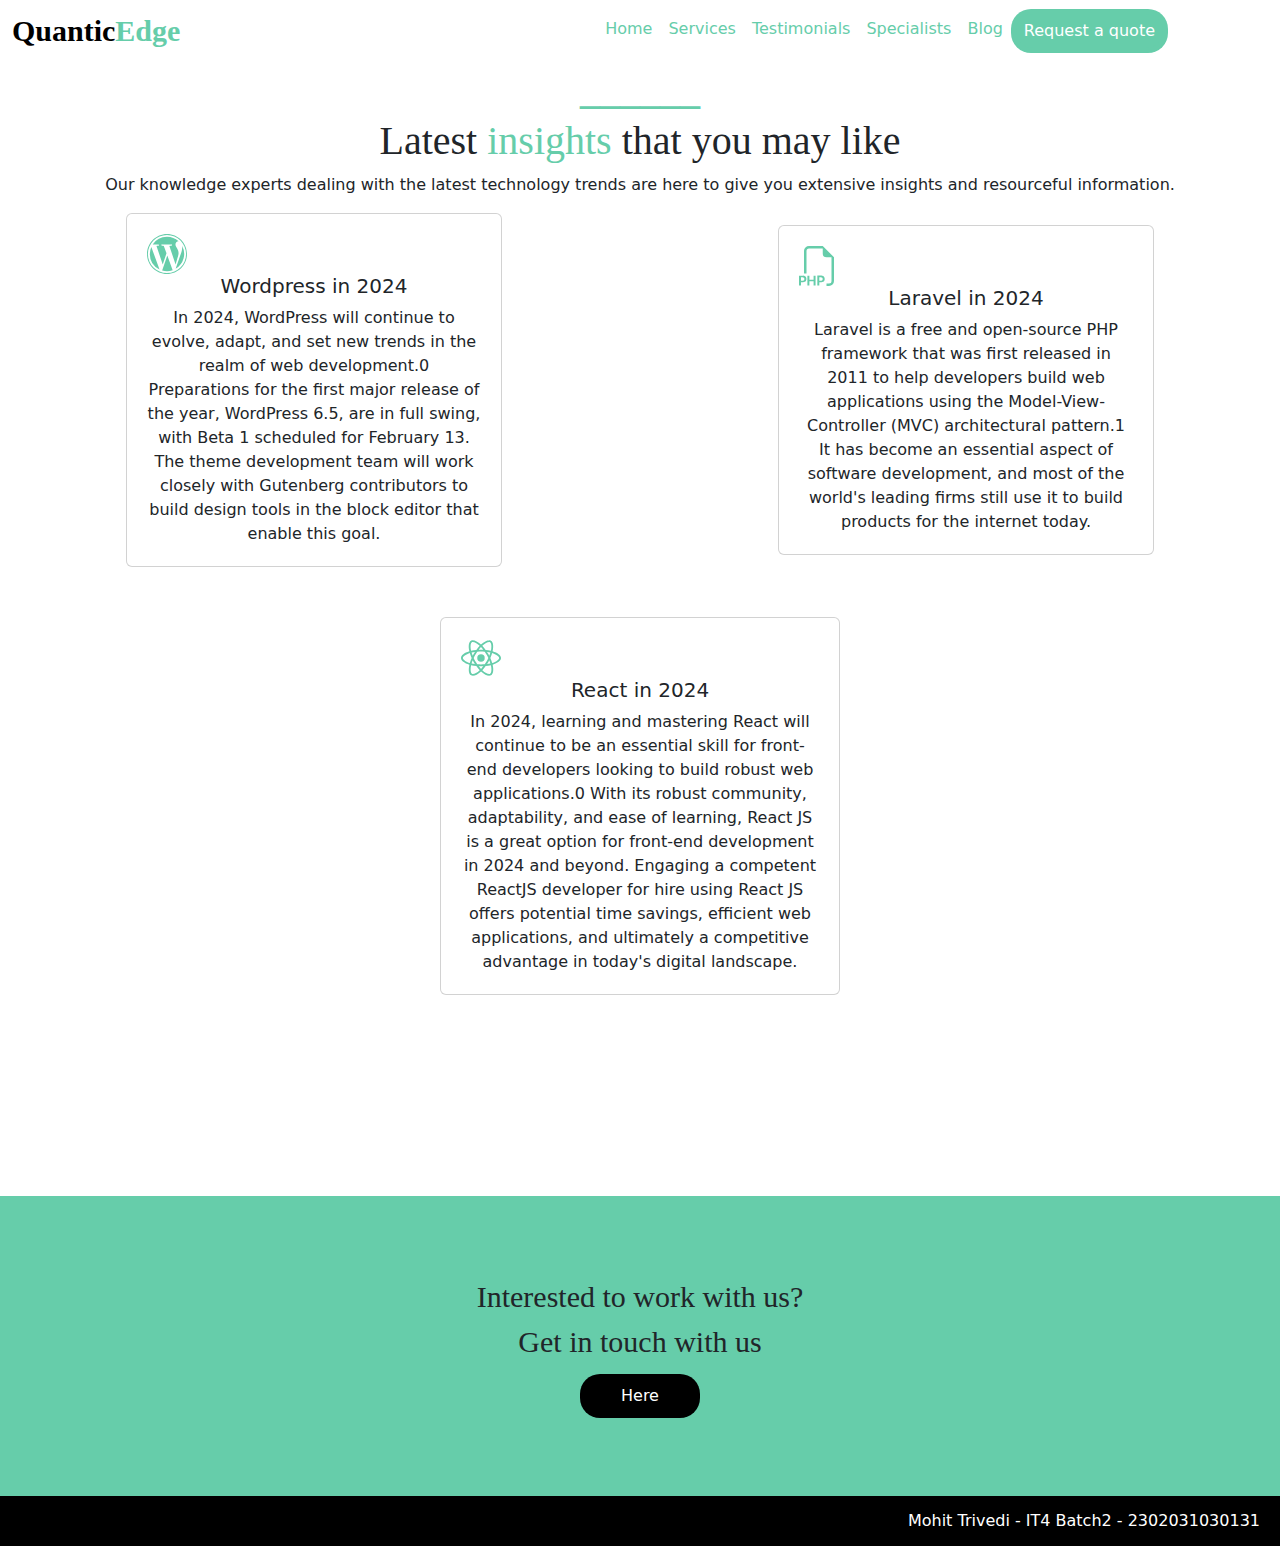
<file: blog.html>
<html>

<head>
    <meta charset="UTF-8">
    <meta name="viewport" content="width=device-width, initial-scale=1.0">
    <link href="https://cdn.jsdelivr.net/npm/bootstrap@5.3.3/dist/css/bootstrap.min.css" rel="stylesheet"
        integrity="sha384-QWTKZyjpPEjISv5WaRU9OFeRpok6YctnYmDr5pNlyT2bRjXh0JMhjY6hW+ALEwIH" crossorigin="anonymous">
    <link rel="stylesheet" href="style.css">
</head>

<title>Blog</title>

<body>

    <!-- Common top nav menu -->
    <nav class="navbar navbar-expand-lg justify-content-end">
        <div class="container-fluid">
            <button class="navbar-toggler" type="button" data-bs-toggle="collapse" data-bs-target="#navbarNav"
                aria-controls="navbarNav" aria-expanded="false" aria-label="Toggle navigation">
                <span class="navbar-toggler-icon"></span>
            </button>

            <div class="collapse navbar-collapse justify-content-start company-title">
                <a class="nav-link" href="/mohit-web/home.html"><span style="color:black;">Quantic</span>Edge</a>
            </div>

            <div class="collapse navbar-collapse justify-content-end" id="navbarNav">
                <ul class="navbar-nav">
                    <li class="nav-item">
                        <a class="nav-link home-page-nav-menu" href="/mohit-web/home.html">Home</a>
                    </li>
                    <li class="nav-item">
                        <a class="nav-link home-page-nav-menu" href="/mohit-web/services.html">Services</a>
                    </li>
                    <li class="nav-item">
                        <a class="nav-link home-page-nav-menu" href="/mohit-web/testimonials.html">Testimonials</a>
                    </li>
                    <li class="nav-item">
                        <a class="nav-link home-page-nav-menu" href="/mohit-web/our-team.html">Specialists</a>
                    </li>
                    <li class="nav-item">
                        <a class="nav-link home-page-nav-menu" href="/mohit-web/blog.html">Blog</a>
                    </li>
                    <li class="nav-item req-quote-btn">
                        <a class="nav-link home-page-nav-menu req-quote-btn" href="/mohit-web/contact-us.html">Request a
                            quote</a>
                    </li>
                    <li style="width:100px;"></li>
                </ul>
            </div>
        </div>
    </nav>

    <!-- Latest insights (blog) -->
    <div class="row">
        <div class="container top-center-post">
            <h1 style="color:mediumaquamarine">______</h1>
            <h1 class="home-page-post-header">Latest <span style="color:mediumaquamarine">insights </span>that you may
                like
            </h1>
            <p>Our knowledge experts dealing with the latest technology trends are here to give you
                extensive insights and resourceful information.
            </p>
        </div>
        <div class="post-card" style="width:400px;margin:auto;">
            <div class="card" style="text-align:center;padding:20px">
                <svg xmlns="http://www.w3.org/2000/svg" width="40" height="40" fill="mediumaquamarine"
                    class="bi bi-wordpress" viewBox="0 0 16 16">
                    <path
                        d="M12.633 7.653c0-.848-.305-1.435-.566-1.892l-.08-.13c-.317-.51-.594-.958-.594-1.48 0-.63.478-1.218 1.152-1.218q.03 0 .058.003l.031.003A6.84 6.84 0 0 0 8 1.137 6.86 6.86 0 0 0 2.266 4.23c.16.005.313.009.442.009.717 0 1.828-.087 1.828-.087.37-.022.414.521.044.565 0 0-.371.044-.785.065l2.5 7.434 1.5-4.506-1.07-2.929c-.369-.022-.719-.065-.719-.065-.37-.022-.326-.588.043-.566 0 0 1.134.087 1.808.087.718 0 1.83-.087 1.83-.087.37-.022.413.522.043.566 0 0-.372.043-.785.065l2.48 7.377.684-2.287.054-.173c.27-.86.469-1.495.469-2.046zM1.137 8a6.86 6.86 0 0 0 3.868 6.176L1.73 5.206A6.8 6.8 0 0 0 1.137 8" />
                    <path
                        d="M6.061 14.583 8.121 8.6l2.109 5.78q.02.05.049.094a6.85 6.85 0 0 1-4.218.109m7.96-9.876q.046.328.047.706c0 .696-.13 1.479-.522 2.458l-2.096 6.06a6.86 6.86 0 0 0 2.572-9.224z" />
                    <path fill-rule="evenodd"
                        d="M0 8c0-4.411 3.589-8 8-8s8 3.589 8 8-3.59 8-8 8-8-3.589-8-8m.367 0c0 4.209 3.424 7.633 7.633 7.633S15.632 12.209 15.632 8C15.632 3.79 12.208.367 8 .367 3.79.367.367 3.79.367 8" />
                </svg>

                <h5 class="card-title"> <a class="nav-link" href="/mohit-web/post-wordpress-2024.html">Wordpress in 2024</a>
                </h5>
                <p class="card-text">In 2024, WordPress will continue to evolve, adapt, and set new trends in the realm
                    of web development.0 Preparations for the first major release of the year, WordPress 6.5, are in
                    full swing, with Beta 1 scheduled for February 13. The theme development team will work closely with
                    Gutenberg contributors to build design tools in the block editor that enable this goal.
                </p>
            </div>
        </div>

        <div class="post-card" style="width:400px;margin:auto;">
            <div class="card" style="text-align:center;padding:20px">
                <svg xmlns="http://www.w3.org/2000/svg" width="40" height="40" fill="mediumaquamarine"
                    class="bi bi-filetype-php" viewBox="0 0 16 16">
                    <path fill-rule="evenodd"
                        d="M14 4.5V14a2 2 0 0 1-2 2h-1v-1h1a1 1 0 0 0 1-1V4.5h-2A1.5 1.5 0 0 1 9.5 3V1H4a1 1 0 0 0-1 1v9H2V2a2 2 0 0 1 2-2h5.5zM1.6 11.85H0v3.999h.791v-1.342h.803q.43 0 .732-.173.305-.175.463-.474a1.4 1.4 0 0 0 .161-.677q0-.375-.158-.677a1.2 1.2 0 0 0-.46-.477q-.3-.18-.732-.179m.545 1.333a.8.8 0 0 1-.085.38.57.57 0 0 1-.238.241.8.8 0 0 1-.375.082H.788V12.48h.66q.327 0 .512.181.185.182.185.522m4.48 2.666V11.85h-.79v1.626H4.153V11.85h-.79v3.999h.79v-1.714h1.682v1.714zm.703-3.999h1.6q.433 0 .732.179.3.175.46.477.158.302.158.677t-.161.677q-.159.299-.463.474a1.45 1.45 0 0 1-.733.173H8.12v1.342h-.791zm2.06 1.714a.8.8 0 0 0 .084-.381q0-.34-.184-.521-.184-.182-.513-.182h-.66v1.406h.66a.8.8 0 0 0 .375-.082.57.57 0 0 0 .237-.24Z" />
                </svg>

                <h5 class="card-title"><a class="nav-link" href="/mohit-web/post-laravel-2024.html">Laravel in 2024</a>
                </h5>
                <p class="card-text">Laravel is a free and open-source PHP framework that was first released in 2011 to
                    help developers build web applications using the Model-View-Controller (MVC) architectural pattern.1
                    It has become an essential aspect of software development, and most of the world's leading firms
                    still use it to build products for the internet today.
                </p>
            </div>
        </div>
    </div>
    <div style="height:50px;"></div>
    <div class="post-card" style="width:400px;margin:auto;">
        <div class="card" style="text-align:center;padding:20px">
            <svg height="40" viewBox="175.7 78 490.6 436.9" width="40" xmlns="http://www.w3.org/2000/svg">
                <g fill="mediumaquamarine">
                    <path
                        d="m666.3 296.5c0-32.5-40.7-63.3-103.1-82.4 14.4-63.6 8-114.2-20.2-130.4-6.5-3.8-14.1-5.6-22.4-5.6v22.3c4.6 0 8.3.9 11.4 2.6 13.6 7.8 19.5 37.5 14.9 75.7-1.1 9.4-2.9 19.3-5.1 29.4-19.6-4.8-41-8.5-63.5-10.9-13.5-18.5-27.5-35.3-41.6-50 32.6-30.3 63.2-46.9 84-46.9v-22.3c-27.5 0-63.5 19.6-99.9 53.6-36.4-33.8-72.4-53.2-99.9-53.2v22.3c20.7 0 51.4 16.5 84 46.6-14 14.7-28 31.4-41.3 49.9-22.6 2.4-44 6.1-63.6 11-2.3-10-4-19.7-5.2-29-4.7-38.2 1.1-67.9 14.6-75.8 3-1.8 6.9-2.6 11.5-2.6v-22.3c-8.4 0-16 1.8-22.6 5.6-28.1 16.2-34.4 66.7-19.9 130.1-62.2 19.2-102.7 49.9-102.7 82.3 0 32.5 40.7 63.3 103.1 82.4-14.4 63.6-8 114.2 20.2 130.4 6.5 3.8 14.1 5.6 22.5 5.6 27.5 0 63.5-19.6 99.9-53.6 36.4 33.8 72.4 53.2 99.9 53.2 8.4 0 16-1.8 22.6-5.6 28.1-16.2 34.4-66.7 19.9-130.1 62-19.1 102.5-49.9 102.5-82.3zm-130.2-66.7c-3.7 12.9-8.3 26.2-13.5 39.5-4.1-8-8.4-16-13.1-24-4.6-8-9.5-15.8-14.4-23.4 14.2 2.1 27.9 4.7 41 7.9zm-45.8 106.5c-7.8 13.5-15.8 26.3-24.1 38.2-14.9 1.3-30 2-45.2 2-15.1 0-30.2-.7-45-1.9-8.3-11.9-16.4-24.6-24.2-38-7.6-13.1-14.5-26.4-20.8-39.8 6.2-13.4 13.2-26.8 20.7-39.9 7.8-13.5 15.8-26.3 24.1-38.2 14.9-1.3 30-2 45.2-2 15.1 0 30.2.7 45 1.9 8.3 11.9 16.4 24.6 24.2 38 7.6 13.1 14.5 26.4 20.8 39.8-6.3 13.4-13.2 26.8-20.7 39.9zm32.3-13c5.4 13.4 10 26.8 13.8 39.8-13.1 3.2-26.9 5.9-41.2 8 4.9-7.7 9.8-15.6 14.4-23.7 4.6-8 8.9-16.1 13-24.1zm-101.4 106.7c-9.3-9.6-18.6-20.3-27.8-32 9 .4 18.2.7 27.5.7 9.4 0 18.7-.2 27.8-.7-9 11.7-18.3 22.4-27.5 32zm-74.4-58.9c-14.2-2.1-27.9-4.7-41-7.9 3.7-12.9 8.3-26.2 13.5-39.5 4.1 8 8.4 16 13.1 24s9.5 15.8 14.4 23.4zm73.9-208.1c9.3 9.6 18.6 20.3 27.8 32-9-.4-18.2-.7-27.5-.7-9.4 0-18.7.2-27.8.7 9-11.7 18.3-22.4 27.5-32zm-74 58.9c-4.9 7.7-9.8 15.6-14.4 23.7-4.6 8-8.9 16-13 24-5.4-13.4-10-26.8-13.8-39.8 13.1-3.1 26.9-5.8 41.2-7.9zm-90.5 125.2c-35.4-15.1-58.3-34.9-58.3-50.6s22.9-35.6 58.3-50.6c8.6-3.7 18-7 27.7-10.1 5.7 19.6 13.2 40 22.5 60.9-9.2 20.8-16.6 41.1-22.2 60.6-9.9-3.1-19.3-6.5-28-10.2zm53.8 142.9c-13.6-7.8-19.5-37.5-14.9-75.7 1.1-9.4 2.9-19.3 5.1-29.4 19.6 4.8 41 8.5 63.5 10.9 13.5 18.5 27.5 35.3 41.6 50-32.6 30.3-63.2 46.9-84 46.9-4.5-.1-8.3-1-11.3-2.7zm237.2-76.2c4.7 38.2-1.1 67.9-14.6 75.8-3 1.8-6.9 2.6-11.5 2.6-20.7 0-51.4-16.5-84-46.6 14-14.7 28-31.4 41.3-49.9 22.6-2.4 44-6.1 63.6-11 2.3 10.1 4.1 19.8 5.2 29.1zm38.5-66.7c-8.6 3.7-18 7-27.7 10.1-5.7-19.6-13.2-40-22.5-60.9 9.2-20.8 16.6-41.1 22.2-60.6 9.9 3.1 19.3 6.5 28.1 10.2 35.4 15.1 58.3 34.9 58.3 50.6-.1 15.7-23 35.6-58.4 50.6z" />
                    <circle cx="420.9" cy="296.5" r="45.7" />
                </g>
            </svg>

            <h5 class="card-title"><a class="nav-link" href="/mohit-web/post-react-2024.html">React in 2024</a>
            </h5>
            <p class="card-text">In 2024, learning and mastering React will continue to be an essential skill for
                front-end developers looking to build robust web applications.0 With its robust community,
                adaptability, and ease of learning, React JS is a great option for front-end development in 2024 and
                beyond. Engaging a competent ReactJS developer for hire using React JS offers potential time
                savings, efficient web applications, and ultimately a competitive advantage in today's digital
                landscape.
            </p>
        </div>
    </div>

    <!-- Common contact us section -->
    <div class="contact-us-section">
        <div class="contact-us-text">Interested to work with us?</br>
            Get in touch with us</br>
        </div>
        <a href="/mohit-web/contact-us.html" class="nav-link get-in-touch-button">Here</a>
    </div>

    <!-- Mohit Trivedi footer -->
    <footer class="footer-mohit">
        <div class="footer-content">
            Mohit Trivedi - IT4 Batch2 - 2302031030131
        </div>
    </footer>

</body>

</html>
</file>
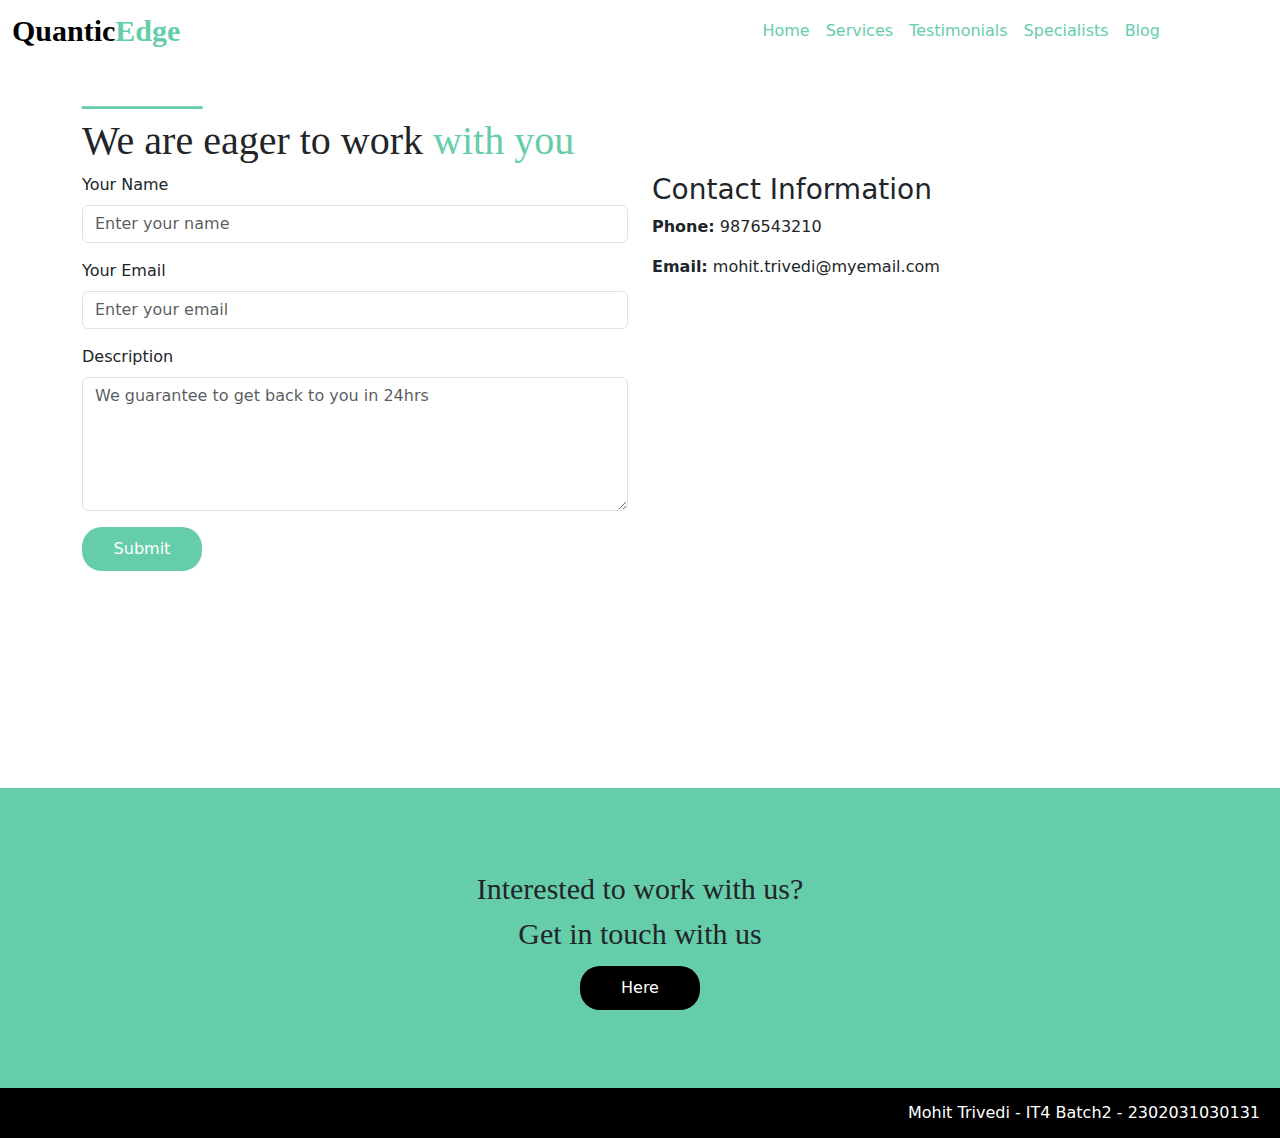
<file: contact-us.html>
<html>

<head>
    <meta charset="UTF-8">
    <meta name="viewport" content="width=device-width, initial-scale=1.0">
    <link href="https://cdn.jsdelivr.net/npm/bootstrap@5.3.3/dist/css/bootstrap.min.css" rel="stylesheet"
        integrity="sha384-QWTKZyjpPEjISv5WaRU9OFeRpok6YctnYmDr5pNlyT2bRjXh0JMhjY6hW+ALEwIH" crossorigin="anonymous">
    <link rel="stylesheet" href="style.css">

    <script src="https://ajax.googleapis.com/ajax/libs/jquery/3.6.0/jquery.min.js"></script>
    <script>
        jQuery(function ($) {

            $('#contact_us_submit').on('click', function () {
                if ($('#name').val() == '') {
                    $('#name-validate').show();

                }
                if ($('#email').val() == '') {
                    $('#email-validate').show();

                }
                if ($('#message').val() == '') {
                    $('#message-validate').show();

                }
                if ($('#name').val() != '' && $('#email').val() != '' && $('#message').val() != '') {
                    alert("Form submitted. Thanks!");
                    location.reload(true);
                }
            });

        });
    </script>
</head>

<title>Contact Us</title>

<body>

    <!-- Common top menu -->
    <nav class="navbar navbar-expand-lg justify-content-end">
        <div class="container-fluid">
            <button class="navbar-toggler" type="button" data-bs-toggle="collapse" data-bs-target="#navbarNav"
                aria-controls="navbarNav" aria-expanded="false" aria-label="Toggle navigation">
                <span class="navbar-toggler-icon"></span>
            </button>

            <div class="collapse navbar-collapse justify-content-start company-title">
                <a class="nav-link" href="/mohit-web/home.html"><span style="color:black;">Quantic</span>Edge</a>
            </div>

            <div class="collapse navbar-collapse justify-content-end" id="navbarNav">
                <ul class="navbar-nav">
                    <li class="nav-item">
                        <a class="nav-link home-page-nav-menu" href="/mohit-web/home.html">Home</a>
                    </li>
                    <li class="nav-item">
                        <a class="nav-link home-page-nav-menu" href="/mohit-web/services.html">Services</a>
                    </li>
                    <li class="nav-item">
                        <a class="nav-link home-page-nav-menu" href="/mohit-web/testimonials.html">Testimonials</a>
                    </li>
                    <li class="nav-item">
                        <a class="nav-link home-page-nav-menu" href="/mohit-web/our-team.html">Specialists</a>
                    </li>
                    <li class="nav-item">
                        <a class="nav-link home-page-nav-menu" href="/mohit-web/blog.html">Blog</a>
                    </li>
                    <li style="width:100px;"></li>
                </ul>
            </div>
        </div>
    </nav>

    <!-- Contact us form -->
    <div class="container">
        <h1 style="color:mediumaquamarine">______</h1>
        <h1 class="home-page-post-header">We are eager to work <span style="color:mediumaquamarine">with you
            </span>
        </h1>
        <div class="row">
            <div class="col-md-6">
                <form>
                    <div class="mb-3">
                        <label for="name" class="form-label">Your Name</label>
                        <input type="text" class="form-control" id="name" placeholder="Enter your name">
                    </div>
                    <div class="mb-3">
                        <label for="email" class="form-label">Your Email</label>
                        <input type="email" class="form-control" id="email" placeholder="Enter your email">
                    </div>
                    <div class="mb-3">
                        <label for="message" class="form-label">Description</label>
                        <textarea class="form-control" id="message" rows="5"
                            placeholder="We guarantee to get back to you in 24hrs"></textarea>
                    </div>

                    <div><a href="/mohit-web/contact-us.html" class="nav-link contact-us-page-submit"
                            id="contact_us_submit">Submit</a>

                    </div>
                </form>
            </div>
            <div class="col-md-6">
                <h3>Contact Information</h3>

                <p><strong>Phone:</strong> 9876543210</p>
                <p><strong>Email:</strong> mohit.trivedi@myemail.com</p>
            </div>
        </div>
    </div>

    <!-- Common contact us section -->
    <div class="contact-us-section">
        <div class="contact-us-text">Interested to work with us?</br>
            Get in touch with us</br>
        </div>
        <a href="/mohit-web/contact-us.html" class="nav-link get-in-touch-button">Here</a>
    </div>

    <!-- Mohit Trivedi footer -->
    <footer class="footer-mohit">
        <div class="footer-content">
           Mohit Trivedi - IT4 Batch2 - 2302031030131
        </div>
    </footer>

</body>

</html>
</file>
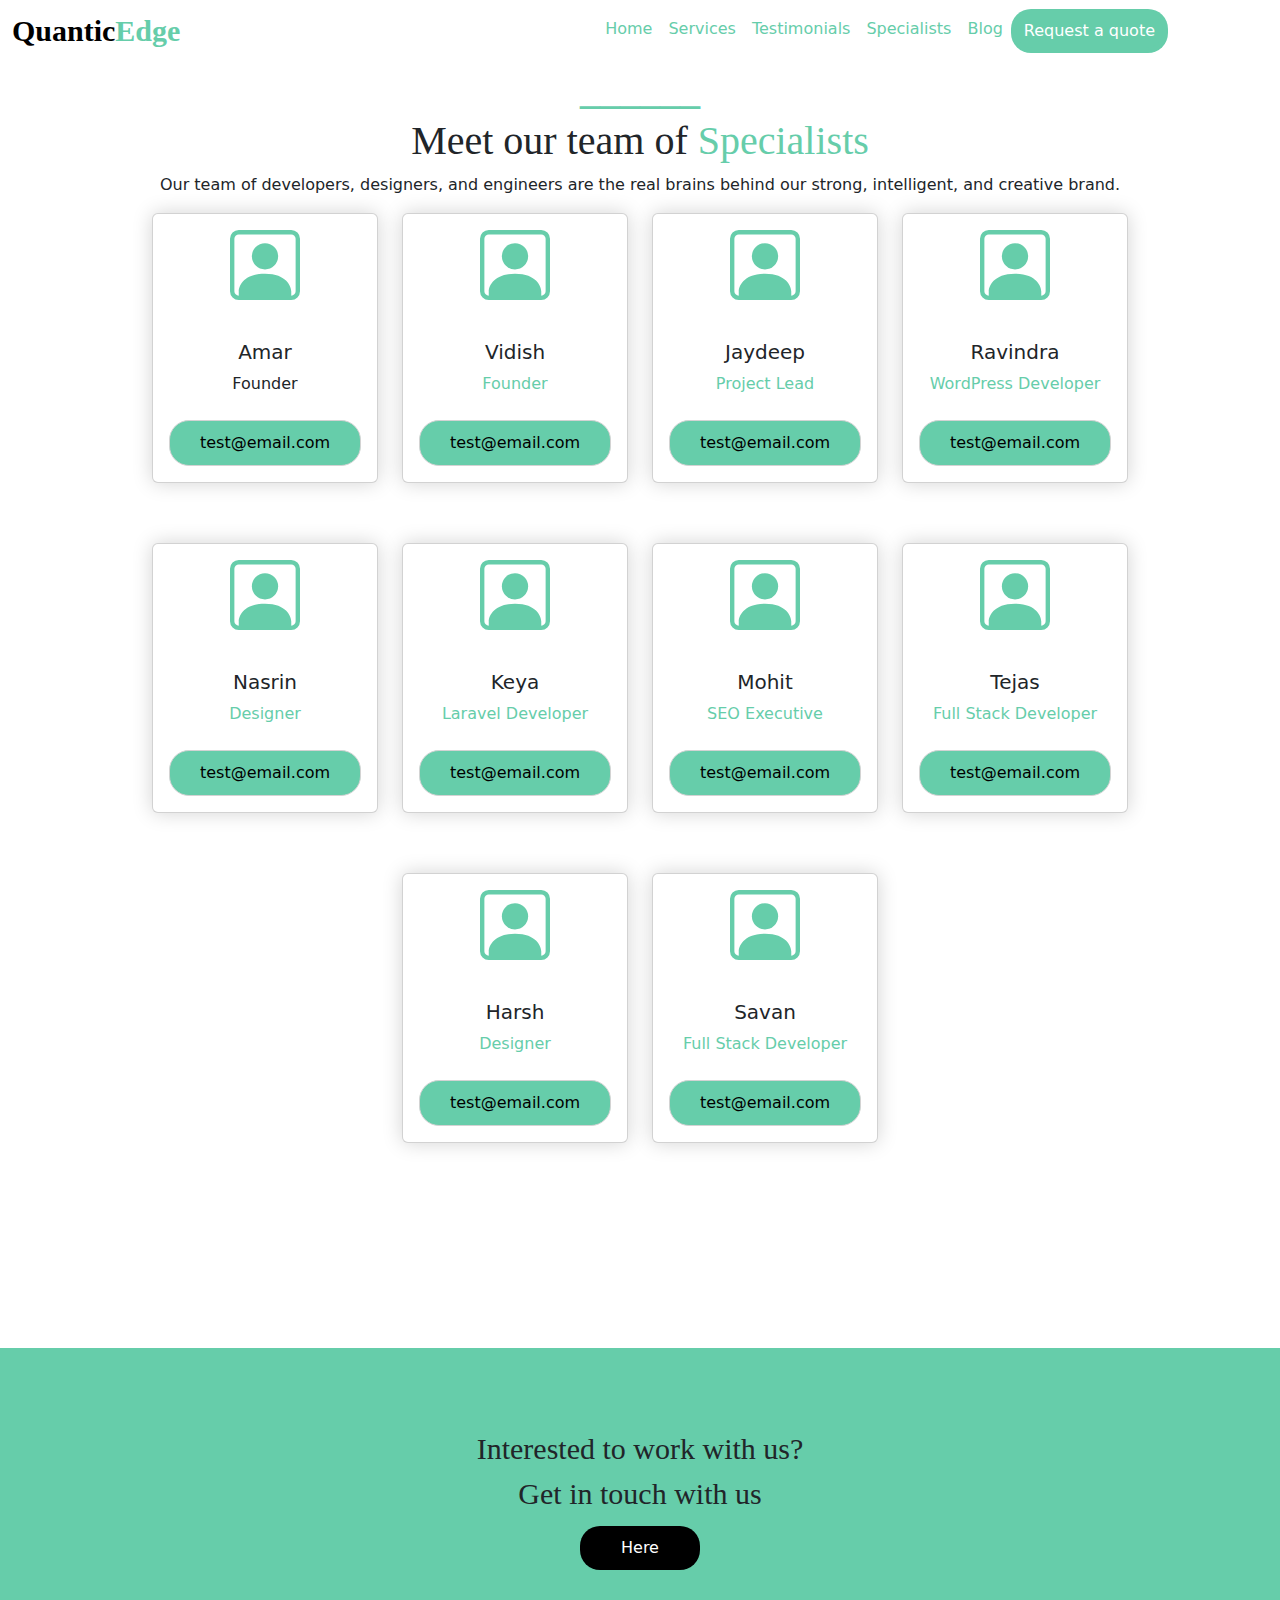
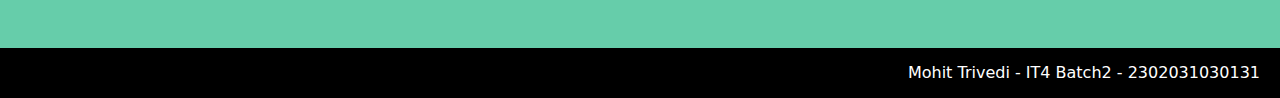
<file: our-team.html>
<html>

<head>
    <meta charset="UTF-8">
    <meta name="viewport" content="width=device-width, initial-scale=1.0">
    <link href="https://cdn.jsdelivr.net/npm/bootstrap@5.3.3/dist/css/bootstrap.min.css" rel="stylesheet"
        integrity="sha384-QWTKZyjpPEjISv5WaRU9OFeRpok6YctnYmDr5pNlyT2bRjXh0JMhjY6hW+ALEwIH" crossorigin="anonymous">
    <link rel="stylesheet" href="style.css">
</head>

<title>Specialists</title>

<body>

    <!-- Common top nav menu -->
    <nav class="navbar navbar-expand-lg justify-content-end">
        <div class="container-fluid">
            <button class="navbar-toggler" type="button" data-bs-toggle="collapse" data-bs-target="#navbarNav"
                aria-controls="navbarNav" aria-expanded="false" aria-label="Toggle navigation">
                <span class="navbar-toggler-icon"></span>
            </button>

            <div class="collapse navbar-collapse justify-content-start company-title">
                <a class="nav-link" href="/mohit-web/home.html"><span style="color:black;">Quantic</span>Edge</a>
            </div>

            <div class="collapse navbar-collapse justify-content-end" id="navbarNav">
                <ul class="navbar-nav">
                    <li class="nav-item">
                        <a class="nav-link home-page-nav-menu" href="/mohit-web/home.html">Home</a>
                    </li>
                    <li class="nav-item">
                        <a class="nav-link home-page-nav-menu" href="/mohit-web/services.html">Services</a>
                    </li>
                    <li class="nav-item">
                        <a class="nav-link home-page-nav-menu" href="/mohit-web/testimonials.html">Testimonials</a>
                    </li>
                    <li class="nav-item">
                        <a class="nav-link home-page-nav-menu" href="/mohit-web/our-team.html">Specialists</a>
                    </li>
                    <li class="nav-item">
                        <a class="nav-link home-page-nav-menu" href="/mohit-web/blog.html">Blog</a>
                    </li>
                    <li class="nav-item req-quote-btn">
                        <a class="nav-link home-page-nav-menu req-quote-btn" href="/mohit-web/contact-us.html">Request a
                            quote</a>
                    </li>
                    <li style="width:100px;"></li>
                </ul>
            </div>
        </div>
    </nav>

    <!-- Our team (specialists) -->
    <div class="container top-center-post">
        <h1 style="color:mediumaquamarine">______</h1>
        <h1 class="home-page-post-header">Meet our team of <span style="color:mediumaquamarine">Specialists</span>
        </h1>
        <p>Our team of developers, designers, and engineers are the real brains behind
            our strong, intelligent, and creative brand.</p>
    </div>
    <div class="post-container">
        <div class="row">
            <div class="col-md-4" style="width:250px;height:250px;">
                <div class="card post-card" style="box-shadow: 0 0 20px lightgray;">
                    <div class="card-body">

                        <svg xmlns="http://www.w3.org/2000/svg" width="70" height="70" fill="mediumaquamarine"
                            class="bi bi-person-square" viewBox="0 0 16 16">
                            <path d="M11 6a3 3 0 1 1-6 0 3 3 0 0 1 6 0" />
                            <path
                                d="M2 0a2 2 0 0 0-2 2v12a2 2 0 0 0 2 2h12a2 2 0 0 0 2-2V2a2 2 0 0 0-2-2zm12 1a1 1 0 0 1 1 1v12a1 1 0 0 1-1 1v-1c0-1-1-4-6-4s-6 3-6 4v1a1 1 0 0 1-1-1V2a1 1 0 0 1 1-1z" />
                        </svg>
                        <div style="height:40px;"></div>

                        <h5 class="card-title">Amar</h5>
                        <div class="card-text">Founder</div><br>
                        <div class="card-text"><a href="#" class="nav-link team-email-btn">test@email.com</a></div>
                    </div>
                </div>
            </div>
            <div class="col-md-4" style="width:250px;height:250px;">
                <div class="card post-card" style="box-shadow: 0 0 20px lightgray;">
                    <div class="card-body">

                        <svg xmlns="http://www.w3.org/2000/svg" width="70" height="70" fill="mediumaquamarine"
                            class="bi bi-person-square" viewBox="0 0 16 16">
                            <path d="M11 6a3 3 0 1 1-6 0 3 3 0 0 1 6 0" />
                            <path
                                d="M2 0a2 2 0 0 0-2 2v12a2 2 0 0 0 2 2h12a2 2 0 0 0 2-2V2a2 2 0 0 0-2-2zm12 1a1 1 0 0 1 1 1v12a1 1 0 0 1-1 1v-1c0-1-1-4-6-4s-6 3-6 4v1a1 1 0 0 1-1-1V2a1 1 0 0 1 1-1z" />
                        </svg>
                        <div style="height:40px;"></div>

                        <h5 class="card-title">Vidish</h5>
                        <div class="card-text" style="color:mediumaquamarine">Founder</div><br>
                        <div class="card-text"><a href="#" class="nav-link team-email-btn">test@email.com</a></div>
                    </div>
                </div>
            </div>
            <div class="col-md-4" style="width:250px;height:250px;">
                <div class="card post-card" style="box-shadow: 0 0 20px lightgray;">
                    <div class="card-body">

                        <svg xmlns="http://www.w3.org/2000/svg" width="70" height="70" fill="mediumaquamarine"
                            class="bi bi-person-square" viewBox="0 0 16 16">
                            <path d="M11 6a3 3 0 1 1-6 0 3 3 0 0 1 6 0" />
                            <path
                                d="M2 0a2 2 0 0 0-2 2v12a2 2 0 0 0 2 2h12a2 2 0 0 0 2-2V2a2 2 0 0 0-2-2zm12 1a1 1 0 0 1 1 1v12a1 1 0 0 1-1 1v-1c0-1-1-4-6-4s-6 3-6 4v1a1 1 0 0 1-1-1V2a1 1 0 0 1 1-1z" />
                        </svg>
                        <div style="height:40px;"></div>

                        <h5 class="card-title">Jaydeep</h5>
                        <div class="card-text" style="color:mediumaquamarine">Project Lead</div><br>
                        <div class="card-text"><a href="#" class="nav-link team-email-btn">test@email.com</a></div>
                    </div>
                </div>
            </div>
            <div class="col-md-4" style="width:250px;height:250px;">
                <div class="card post-card" style="box-shadow: 0 0 20px lightgray;">
                    <div class="card-body">

                        <svg xmlns="http://www.w3.org/2000/svg" width="70" height="70" fill="mediumaquamarine"
                            class="bi bi-person-square" viewBox="0 0 16 16">
                            <path d="M11 6a3 3 0 1 1-6 0 3 3 0 0 1 6 0" />
                            <path
                                d="M2 0a2 2 0 0 0-2 2v12a2 2 0 0 0 2 2h12a2 2 0 0 0 2-2V2a2 2 0 0 0-2-2zm12 1a1 1 0 0 1 1 1v12a1 1 0 0 1-1 1v-1c0-1-1-4-6-4s-6 3-6 4v1a1 1 0 0 1-1-1V2a1 1 0 0 1 1-1z" />
                        </svg>
                        <div style="height:40px;"></div>

                        <h5 class="card-title">Ravindra</h5>
                        <div class="card-text" style="color:mediumaquamarine">WordPress Developer</div><br>
                        <div class="card-text"><a href="#" class="nav-link team-email-btn">test@email.com</a></div>
                    </div>
                </div>
            </div>
        </div>
        <div style="height:80px;"></div>
        <div class="row">
            <div class="col-md-4" style="width:250px;height:250px;">
                <div class="card post-card" style="box-shadow: 0 0 20px lightgray;">
                    <div class="card-body">

                        <svg xmlns="http://www.w3.org/2000/svg" width="70" height="70" fill="mediumaquamarine"
                            class="bi bi-person-square" viewBox="0 0 16 16">
                            <path d="M11 6a3 3 0 1 1-6 0 3 3 0 0 1 6 0" />
                            <path
                                d="M2 0a2 2 0 0 0-2 2v12a2 2 0 0 0 2 2h12a2 2 0 0 0 2-2V2a2 2 0 0 0-2-2zm12 1a1 1 0 0 1 1 1v12a1 1 0 0 1-1 1v-1c0-1-1-4-6-4s-6 3-6 4v1a1 1 0 0 1-1-1V2a1 1 0 0 1 1-1z" />
                        </svg>
                        <div style="height:40px;"></div>

                        <h5 class="card-title">Nasrin</h5>
                        <div class="card-text" style="color:mediumaquamarine">Designer</div><br>
                        <div class="card-text"><a href="#" class="nav-link team-email-btn">test@email.com</a></div>
                    </div>
                </div>
            </div>
            <div class="col-md-4" style="width:250px;height:250px;">
                <div class="card post-card" style="box-shadow: 0 0 20px lightgray;">
                    <div class="card-body">

                        <svg xmlns="http://www.w3.org/2000/svg" width="70" height="70" fill="mediumaquamarine"
                            class="bi bi-person-square" viewBox="0 0 16 16">
                            <path d="M11 6a3 3 0 1 1-6 0 3 3 0 0 1 6 0" />
                            <path
                                d="M2 0a2 2 0 0 0-2 2v12a2 2 0 0 0 2 2h12a2 2 0 0 0 2-2V2a2 2 0 0 0-2-2zm12 1a1 1 0 0 1 1 1v12a1 1 0 0 1-1 1v-1c0-1-1-4-6-4s-6 3-6 4v1a1 1 0 0 1-1-1V2a1 1 0 0 1 1-1z" />
                        </svg>
                        <div style="height:40px;"></div>

                        <h5 class="card-title">Keya</h5>
                        <div class="card-text" style="color:mediumaquamarine">Laravel Developer</div><br>
                        <div class="card-text"><a href="#" class="nav-link team-email-btn">test@email.com</a></div>
                    </div>
                </div>
            </div>
            <div class="col-md-4" style="width:250px;height:250px;">
                <div class="card post-card" style="box-shadow: 0 0 20px lightgray;">
                    <div class="card-body">

                        <svg xmlns="http://www.w3.org/2000/svg" width="70" height="70" fill="mediumaquamarine"
                            class="bi bi-person-square" viewBox="0 0 16 16">
                            <path d="M11 6a3 3 0 1 1-6 0 3 3 0 0 1 6 0" />
                            <path
                                d="M2 0a2 2 0 0 0-2 2v12a2 2 0 0 0 2 2h12a2 2 0 0 0 2-2V2a2 2 0 0 0-2-2zm12 1a1 1 0 0 1 1 1v12a1 1 0 0 1-1 1v-1c0-1-1-4-6-4s-6 3-6 4v1a1 1 0 0 1-1-1V2a1 1 0 0 1 1-1z" />
                        </svg>
                        <div style="height:40px;"></div>

                        <h5 class="card-title">Mohit</h5>
                        <div class="card-text" style="color:mediumaquamarine">SEO Executive</div><br>
                        <div class="card-text"><a href="#" class="nav-link team-email-btn">test@email.com</a></div>
                    </div>
                </div>
            </div>
            <div class="col-md-4" style="width:250px;height:250px;">
                <div class="card post-card" style="box-shadow: 0 0 20px lightgray;">
                    <div class="card-body">

                        <svg xmlns="http://www.w3.org/2000/svg" width="70" height="70" fill="mediumaquamarine"
                            class="bi bi-person-square" viewBox="0 0 16 16">
                            <path d="M11 6a3 3 0 1 1-6 0 3 3 0 0 1 6 0" />
                            <path
                                d="M2 0a2 2 0 0 0-2 2v12a2 2 0 0 0 2 2h12a2 2 0 0 0 2-2V2a2 2 0 0 0-2-2zm12 1a1 1 0 0 1 1 1v12a1 1 0 0 1-1 1v-1c0-1-1-4-6-4s-6 3-6 4v1a1 1 0 0 1-1-1V2a1 1 0 0 1 1-1z" />
                        </svg>
                        <div style="height:40px;"></div>

                        <h5 class="card-title">Tejas</h5>
                        <div class="card-text" style="color:mediumaquamarine">Full Stack Developer</div><br>
                        <div class="card-text"><a href="#" class="nav-link team-email-btn">test@email.com</a></div>
                    </div>
                </div>
            </div>
        </div>
        <div style="height:80px;"></div>
        <div class="row">
            <div class="col-md-4" style="width:250px;height:250px;">
                <div class="card post-card" style="box-shadow: 0 0 20px lightgray;">
                    <div class="card-body">

                        <svg xmlns="http://www.w3.org/2000/svg" width="70" height="70" fill="mediumaquamarine"
                            class="bi bi-person-square" viewBox="0 0 16 16">
                            <path d="M11 6a3 3 0 1 1-6 0 3 3 0 0 1 6 0" />
                            <path
                                d="M2 0a2 2 0 0 0-2 2v12a2 2 0 0 0 2 2h12a2 2 0 0 0 2-2V2a2 2 0 0 0-2-2zm12 1a1 1 0 0 1 1 1v12a1 1 0 0 1-1 1v-1c0-1-1-4-6-4s-6 3-6 4v1a1 1 0 0 1-1-1V2a1 1 0 0 1 1-1z" />
                        </svg>
                        <div style="height:40px;"></div>

                        <h5 class="card-title">Harsh</h5>
                        <div class="card-text" style="color:mediumaquamarine">Designer</div><br>
                        <div class="card-text"><a href="#" class="nav-link team-email-btn">test@email.com</a></div>
                    </div>
                </div>
            </div>
            <div class="col-md-4" style="width:250px;height:250px;">
                <div class="card post-card" style="box-shadow: 0 0 20px lightgray;">
                    <div class="card-body">

                        <svg xmlns="http://www.w3.org/2000/svg" width="70" height="70" fill="mediumaquamarine"
                            class="bi bi-person-square" viewBox="0 0 16 16">
                            <path d="M11 6a3 3 0 1 1-6 0 3 3 0 0 1 6 0" />
                            <path
                                d="M2 0a2 2 0 0 0-2 2v12a2 2 0 0 0 2 2h12a2 2 0 0 0 2-2V2a2 2 0 0 0-2-2zm12 1a1 1 0 0 1 1 1v12a1 1 0 0 1-1 1v-1c0-1-1-4-6-4s-6 3-6 4v1a1 1 0 0 1-1-1V2a1 1 0 0 1 1-1z" />
                        </svg>
                        <div style="height:40px;"></div>

                        <h5 class="card-title">Savan</h5>
                        <div class="card-text" style="color:mediumaquamarine">Full Stack Developer</div><br>
                        <div class="card-text"><a href="#" class="nav-link team-email-btn">test@email.com</a></div>
                    </div>
                </div>
            </div>
        </div>
        <br>

    </div>

    <!-- Common contact us section -->
    <div class="contact-us-section">
        <div class="contact-us-text">Interested to work with us?</br>
            Get in touch with us</br>
        </div>
        <a href="/mohit-web/contact-us.html" class="nav-link get-in-touch-button">Here</a>
    </div>

    <!-- Mohit Trivedi footer -->
    <footer class="footer-mohit">
        <div class="footer-content">
           Mohit Trivedi - IT4 Batch2 - 2302031030131
        </div>
    </footer>

</body>

</html>
</file>
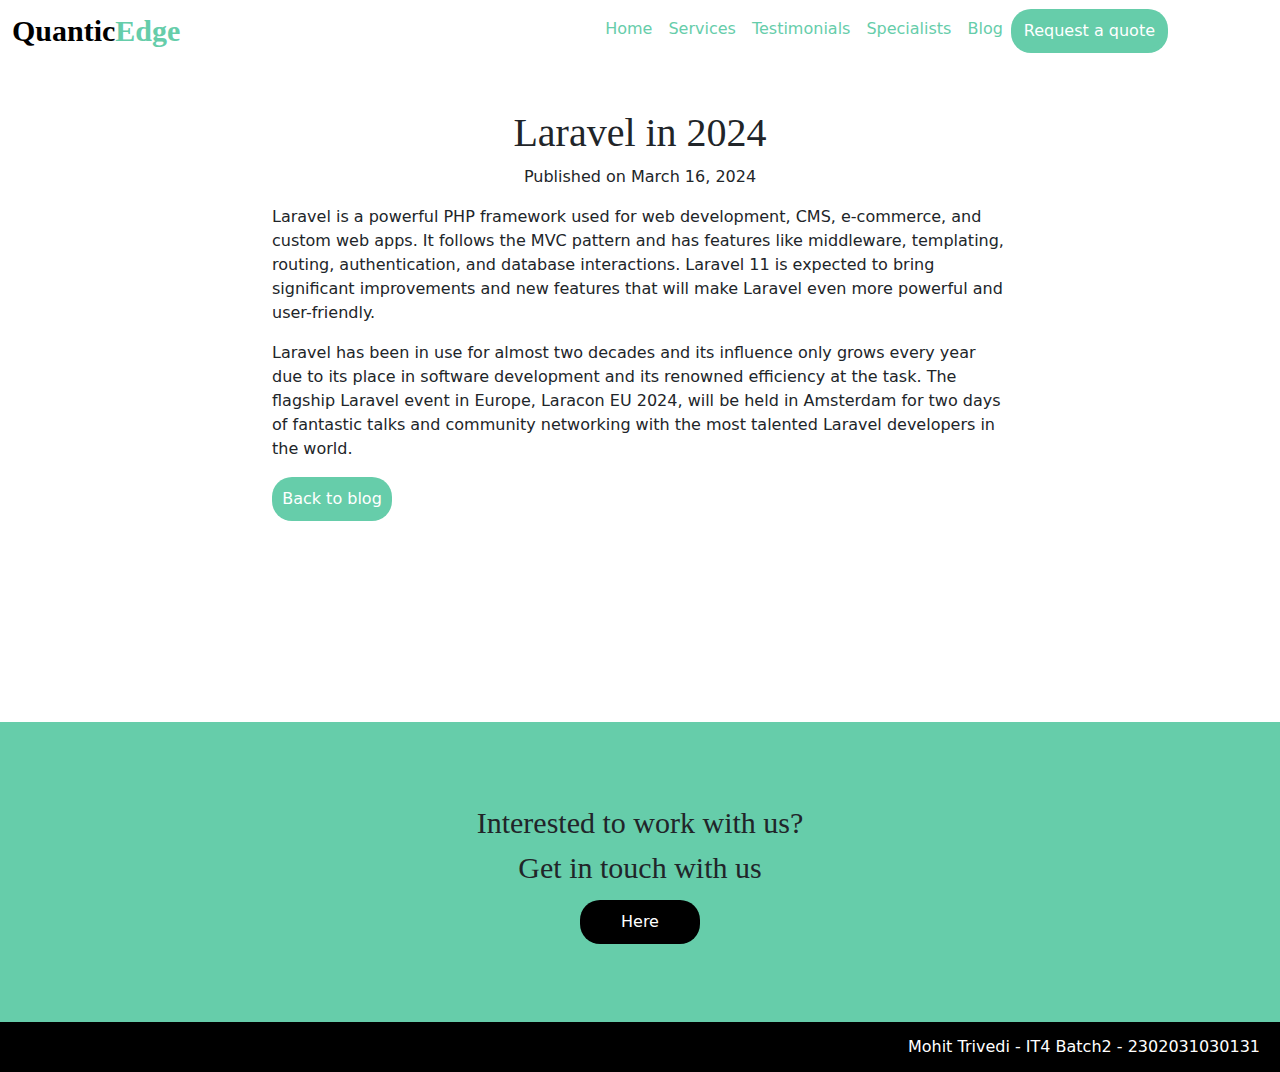
<file: post-laravel-2024.html>
<html>

<head>
    <meta charset="UTF-8">
    <meta name="viewport" content="width=device-width, initial-scale=1.0">
    <link href="https://cdn.jsdelivr.net/npm/bootstrap@5.3.3/dist/css/bootstrap.min.css" rel="stylesheet"
        integrity="sha384-QWTKZyjpPEjISv5WaRU9OFeRpok6YctnYmDr5pNlyT2bRjXh0JMhjY6hW+ALEwIH" crossorigin="anonymous">
    <link rel="stylesheet" href="style.css">
</head>

<title>Blog</title>

<body>

    <!-- Common top nav menu -->
    <nav class="navbar navbar-expand-lg justify-content-end">
        <div class="container-fluid">
            <button class="navbar-toggler" type="button" data-bs-toggle="collapse" data-bs-target="#navbarNav"
                aria-controls="navbarNav" aria-expanded="false" aria-label="Toggle navigation">
                <span class="navbar-toggler-icon"></span>
            </button>

            <div class="collapse navbar-collapse justify-content-start company-title">
                <a class="nav-link" href="/mohit-web/home.html"><span style="color:black;">Quantic</span>Edge</a>
            </div>

            <div class="collapse navbar-collapse justify-content-end" id="navbarNav">
                <ul class="navbar-nav">
                    <li class="nav-item">
                        <a class="nav-link home-page-nav-menu" href="/mohit-web/home.html">Home</a>
                    </li>
                    <li class="nav-item">
                        <a class="nav-link home-page-nav-menu" href="/mohit-web/services.html">Services</a>
                    </li>
                    <li class="nav-item">
                        <a class="nav-link home-page-nav-menu" href="/mohit-web/testimonials.html">Testimonials</a>
                    </li>
                    <li class="nav-item">
                        <a class="nav-link home-page-nav-menu" href="/mohit-web/our-team.html">Specialists</a>
                    </li>
                    <li class="nav-item">
                        <a class="nav-link home-page-nav-menu" href="/mohit-web/blog.html">Blog</a>
                    </li>
                    <li class="nav-item req-quote-btn">
                        <a class="nav-link home-page-nav-menu req-quote-btn" href="/mohit-web/contact-us.html">Request a
                            quote</a>
                    </li>
                    <li style="width:100px;"></li>
                </ul>
            </div>
        </div>
    </nav>

    <!-- Blog body -->
    <div class="container mt-5">
        <div class="row">
            <div class="col-md-8 offset-md-2">
                <h1 class="text-center" style="font-family: 'Times New Roman', Times, serif;">Laravel in 2024</h1>
                <p class="text-center">Published on March 16, 2024</p>
                <div class="post-text">
                    <p>
                        Laravel is a powerful PHP framework used for web development, CMS, e-commerce, and custom web
                        apps. It follows the MVC pattern and has features like middleware, templating, routing,
                        authentication, and database interactions. Laravel 11 is expected to bring significant
                        improvements and new features that will make Laravel even more powerful and user-friendly.
                    </p>
                    <p>
                        Laravel has been in use for almost two decades and its influence only grows every year due to
                        its place in software development and its renowned efficiency at the task. The flagship Laravel
                        event in Europe, Laracon EU 2024, will be held in Amsterdam for two days of fantastic talks and
                        community networking with the most talented Laravel developers in the world.
                    </p>
                </div>
                <div><a href="/mohit-web/blog.html" class="nav-link back-to-blog">Back to blog</a></div>
            </div>
        </div>
    </div>

    <!-- Common contact us section -->
    <div class="contact-us-section">
        <div class="contact-us-text">Interested to work with us?</br>
            Get in touch with us</br>
        </div>
        <a href="/mohit-web/contact-us.html" class="nav-link get-in-touch-button">Here</a>
    </div>

    <!-- Mohit Trivedi footer -->
    <footer class="footer-mohit">
        <div class="footer-content">
            Mohit Trivedi - IT4 Batch2 - 2302031030131
        </div>
    </footer>

</body>

</html>
</file>
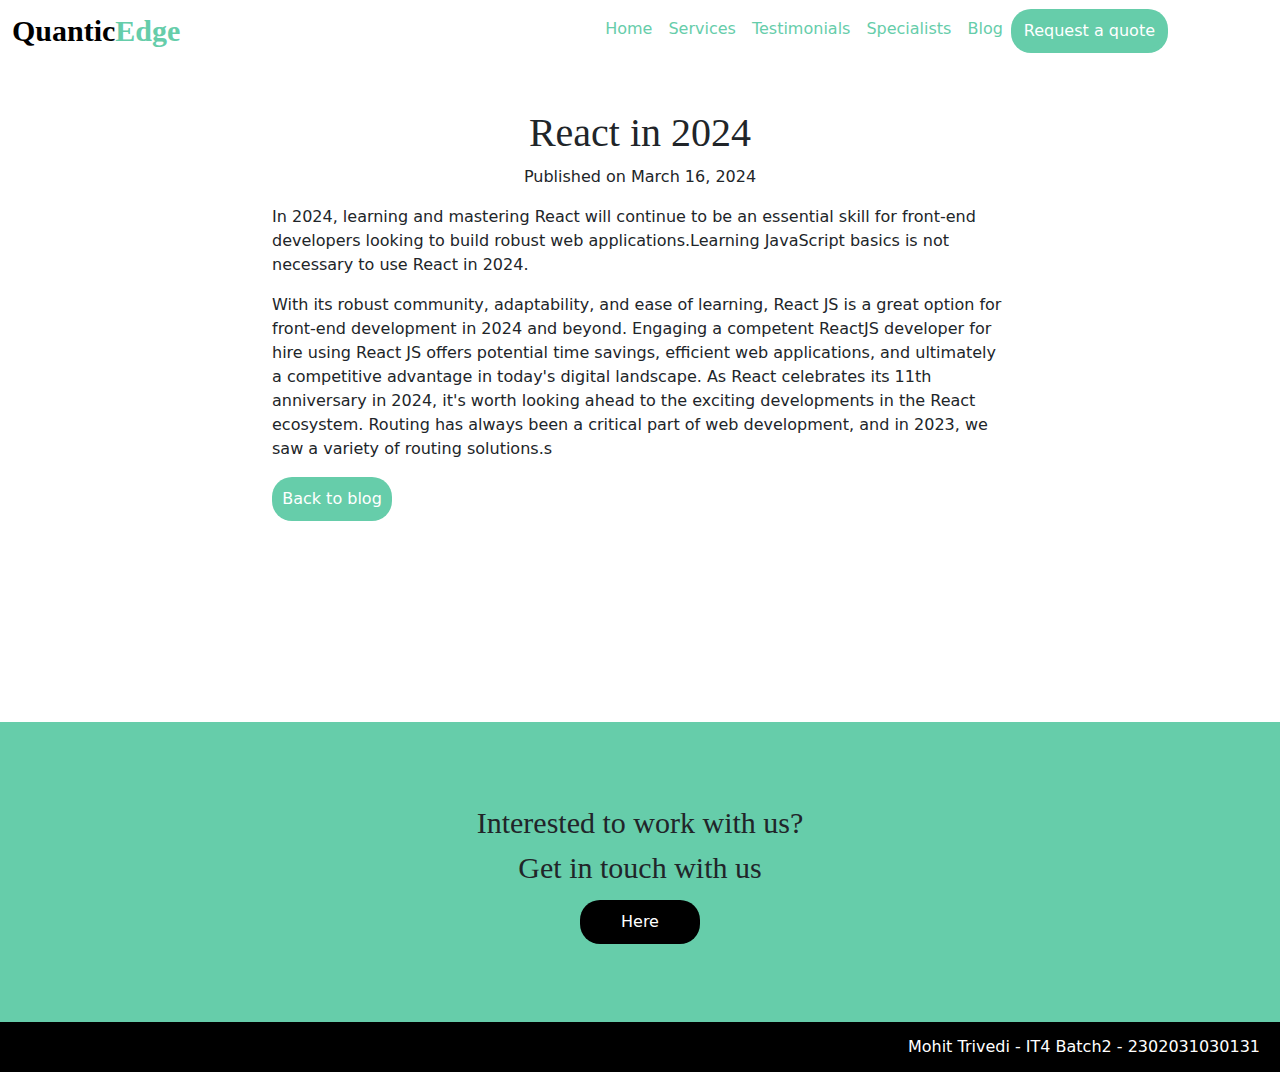
<file: post-react-2024.html>
<html>

<head>
    <meta charset="UTF-8">
    <meta name="viewport" content="width=device-width, initial-scale=1.0">
    <link href="https://cdn.jsdelivr.net/npm/bootstrap@5.3.3/dist/css/bootstrap.min.css" rel="stylesheet"
        integrity="sha384-QWTKZyjpPEjISv5WaRU9OFeRpok6YctnYmDr5pNlyT2bRjXh0JMhjY6hW+ALEwIH" crossorigin="anonymous">
    <link rel="stylesheet" href="style.css">
</head>

<title>Blog</title>

<body>

    <!-- Common top nav menu -->
    <nav class="navbar navbar-expand-lg justify-content-end">
        <div class="container-fluid">
            <button class="navbar-toggler" type="button" data-bs-toggle="collapse" data-bs-target="#navbarNav"
                aria-controls="navbarNav" aria-expanded="false" aria-label="Toggle navigation">
                <span class="navbar-toggler-icon"></span>
            </button>

            <div class="collapse navbar-collapse justify-content-start company-title">
                <a class="nav-link" href="/mohit-web/home.html"><span style="color:black;">Quantic</span>Edge</a>
            </div>

            <div class="collapse navbar-collapse justify-content-end" id="navbarNav">
                <ul class="navbar-nav">
                    <li class="nav-item">
                        <a class="nav-link home-page-nav-menu" href="/mohit-web/home.html">Home</a>
                    </li>
                    <li class="nav-item">
                        <a class="nav-link home-page-nav-menu" href="/mohit-web/services.html">Services</a>
                    </li>
                    <li class="nav-item">
                        <a class="nav-link home-page-nav-menu" href="/mohit-web/testimonials.html">Testimonials</a>
                    </li>
                    <li class="nav-item">
                        <a class="nav-link home-page-nav-menu" href="/mohit-web/our-team.html">Specialists</a>
                    </li>
                    <li class="nav-item">
                        <a class="nav-link home-page-nav-menu" href="/mohit-web/blog.html">Blog</a>
                    </li>
                    <li class="nav-item req-quote-btn">
                        <a class="nav-link home-page-nav-menu req-quote-btn" href="/mohit-web/contact-us.html">Request a
                            quote</a>
                    </li>
                    <li style="width:100px;"></li>
                </ul>
            </div>
        </div>
    </nav>

    <!-- Blog body -->
    <div class="container mt-5">
        <div class="row">
            <div class="col-md-8 offset-md-2">
                <h1 class="text-center" style="font-family: 'Times New Roman', Times, serif;">React in 2024</h1>
                <p class="text-center">Published on March 16, 2024</p>
                <div class="post-text">
                    <p>
                        In 2024, learning and mastering React will continue to be an essential skill for front-end
                        developers looking to build robust web applications.Learning JavaScript basics is not necessary
                        to use React in 2024.
                    </p>
                    <p>
                        With its robust community, adaptability, and ease of learning, React JS is a great option for
                        front-end development in 2024 and beyond. Engaging a competent ReactJS developer for hire using
                        React JS offers potential time savings, efficient web applications, and ultimately a competitive
                        advantage in today's digital landscape.
                        As React celebrates its 11th anniversary in 2024, it's worth looking ahead to the exciting
                        developments in the React ecosystem. Routing has always been a critical part of web development,
                        and in 2023, we saw a variety of routing solutions.s
                    </p>
                </div>
                <div><a href="/mohit-web/blog.html" class="nav-link back-to-blog">Back to blog</a></div>
            </div>
        </div>
    </div>

    <!-- Common contact us section -->
    <div class="contact-us-section">
        <div class="contact-us-text">Interested to work with us?</br>
            Get in touch with us</br>
        </div>
        <a href="/mohit-web/contact-us.html" class="nav-link get-in-touch-button">Here</a>
    </div>

    <!-- Mohit Trivedi footer -->
    <footer class="footer-mohit">
        <div class="footer-content">
            Mohit Trivedi - IT4 Batch2 - 2302031030131
        </div>
    </footer>

</body>

</html>
</file>
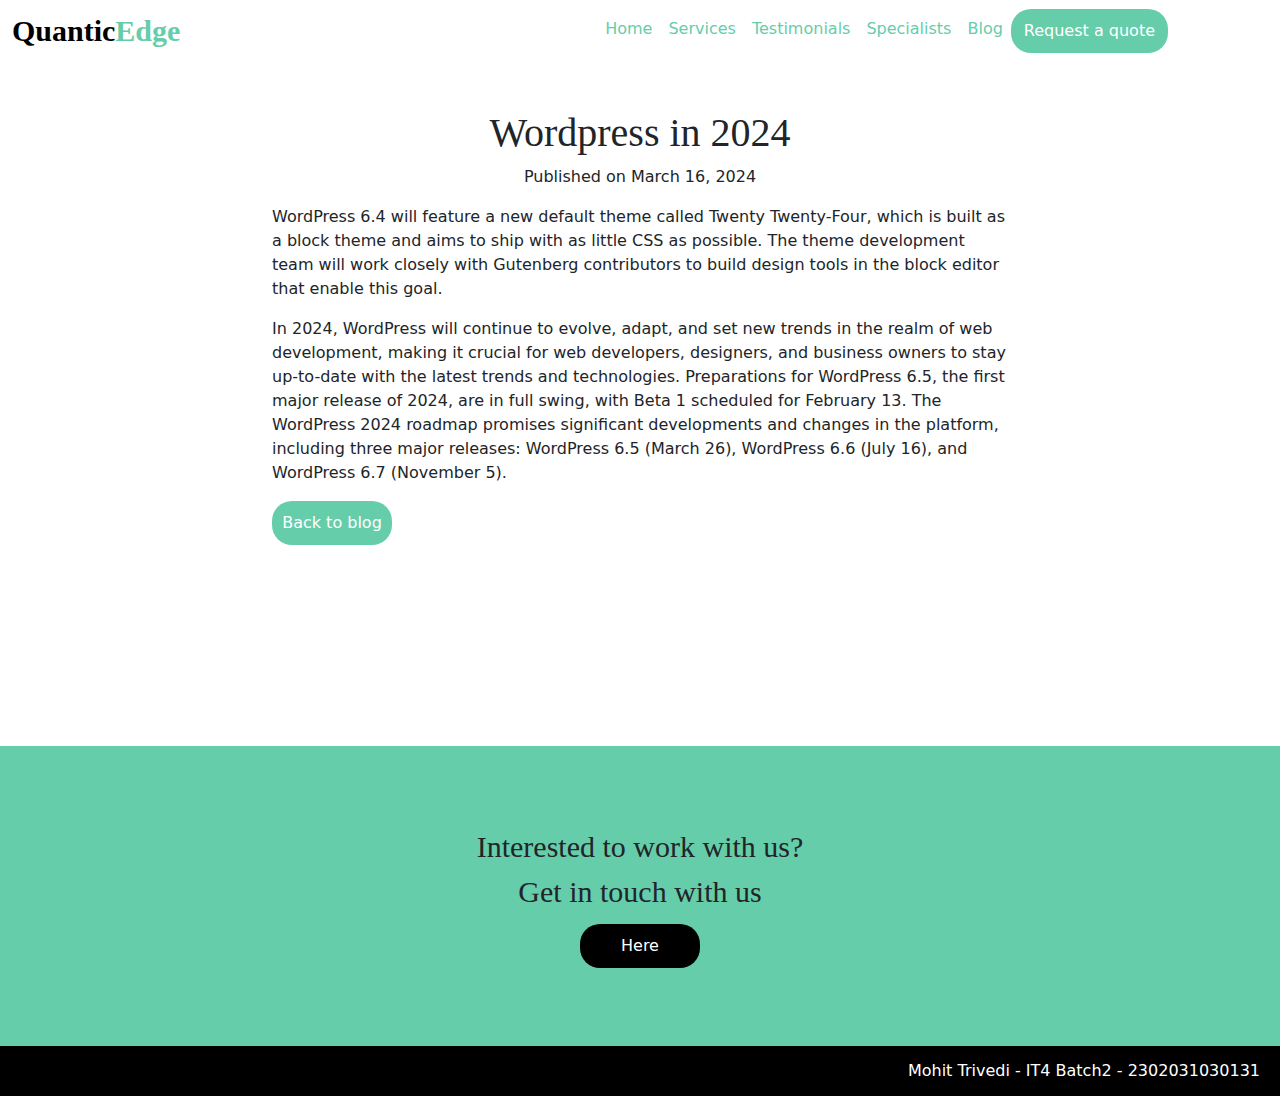
<file: post-wordpress-2024.html>
<html>

<head>
    <meta charset="UTF-8">
    <meta name="viewport" content="width=device-width, initial-scale=1.0">
    <link href="https://cdn.jsdelivr.net/npm/bootstrap@5.3.3/dist/css/bootstrap.min.css" rel="stylesheet"
        integrity="sha384-QWTKZyjpPEjISv5WaRU9OFeRpok6YctnYmDr5pNlyT2bRjXh0JMhjY6hW+ALEwIH" crossorigin="anonymous">
    <link rel="stylesheet" href="style.css">
</head>

<title>Blog</title>

<body>

    <!-- Common top nav menu -->
    <nav class="navbar navbar-expand-lg justify-content-end">
        <div class="container-fluid">
            <button class="navbar-toggler" type="button" data-bs-toggle="collapse" data-bs-target="#navbarNav"
                aria-controls="navbarNav" aria-expanded="false" aria-label="Toggle navigation">
                <span class="navbar-toggler-icon"></span>
            </button>

            <div class="collapse navbar-collapse justify-content-start company-title">
                <a class="nav-link" href="/mohit-web/home.html"><span style="color:black;">Quantic</span>Edge</a>
            </div>

            <div class="collapse navbar-collapse justify-content-end" id="navbarNav">
                <ul class="navbar-nav">
                    <li class="nav-item">
                        <a class="nav-link home-page-nav-menu" href="/mohit-web/home.html">Home</a>
                    </li>
                    <li class="nav-item">
                        <a class="nav-link home-page-nav-menu" href="/mohit-web/services.html">Services</a>
                    </li>
                    <li class="nav-item">
                        <a class="nav-link home-page-nav-menu" href="/mohit-web/testimonials.html">Testimonials</a>
                    </li>
                    <li class="nav-item">
                        <a class="nav-link home-page-nav-menu" href="/mohit-web/our-team.html">Specialists</a>
                    </li>
                    <li class="nav-item">
                        <a class="nav-link home-page-nav-menu" href="/mohit-web/blog.html">Blog</a>
                    </li>
                    <li class="nav-item req-quote-btn">
                        <a class="nav-link home-page-nav-menu req-quote-btn" href="/mohit-web/contact-us.html">Request a
                            quote</a>
                    </li>
                    <li style="width:100px;"></li>
                </ul>
            </div>
        </div>
    </nav>

    <!-- Blog body -->
    <div class="container mt-5">
        <div class="row">
            <div class="col-md-8 offset-md-2">
                <h1 class="text-center" style="font-family: 'Times New Roman', Times, serif;">Wordpress in 2024</h1>
                <p class="text-center">Published on March 16, 2024</p>
                <div class="post-text">
                    <p>
                        WordPress 6.4 will feature a new default theme called Twenty Twenty-Four, which is built as a
                        block
                        theme and aims to ship with as little CSS as possible. The theme development team will work
                        closely
                        with Gutenberg contributors to build design tools in the block editor that enable this goal.
                    </p>
                    <p>
                        In 2024, WordPress will continue to evolve, adapt, and set new trends in the realm of web
                        development,
                        making it crucial for web developers, designers, and business owners to stay up-to-date with the
                        latest trends and technologies. Preparations for WordPress 6.5, the first major release of
                        2024,
                        are in full swing, with Beta 1 scheduled for February 13. The WordPress 2024 roadmap promises
                        significant developments and changes in the platform, including three major releases: WordPress
                        6.5
                        (March 26), WordPress 6.6 (July 16), and WordPress 6.7 (November 5).
                    </p>
                </div>
                <div><a href="/mohit-web/blog.html" class="nav-link back-to-blog">Back to blog</a></div>
            </div>
        </div>
    </div>

    <!-- Common contact us section -->
    <div class="contact-us-section">
        <div class="contact-us-text">Interested to work with us?</br>
            Get in touch with us</br>
        </div>
        <a href="/mohit-web/contact-us.html" class="nav-link get-in-touch-button">Here</a>
    </div>

    <!-- Mohit Trivedi footer -->
    <footer class="footer-mohit">
        <div class="footer-content">
            Mohit Trivedi - IT4 Batch2 - 2302031030131
        </div>
    </footer>

</body>

</html>
</file>
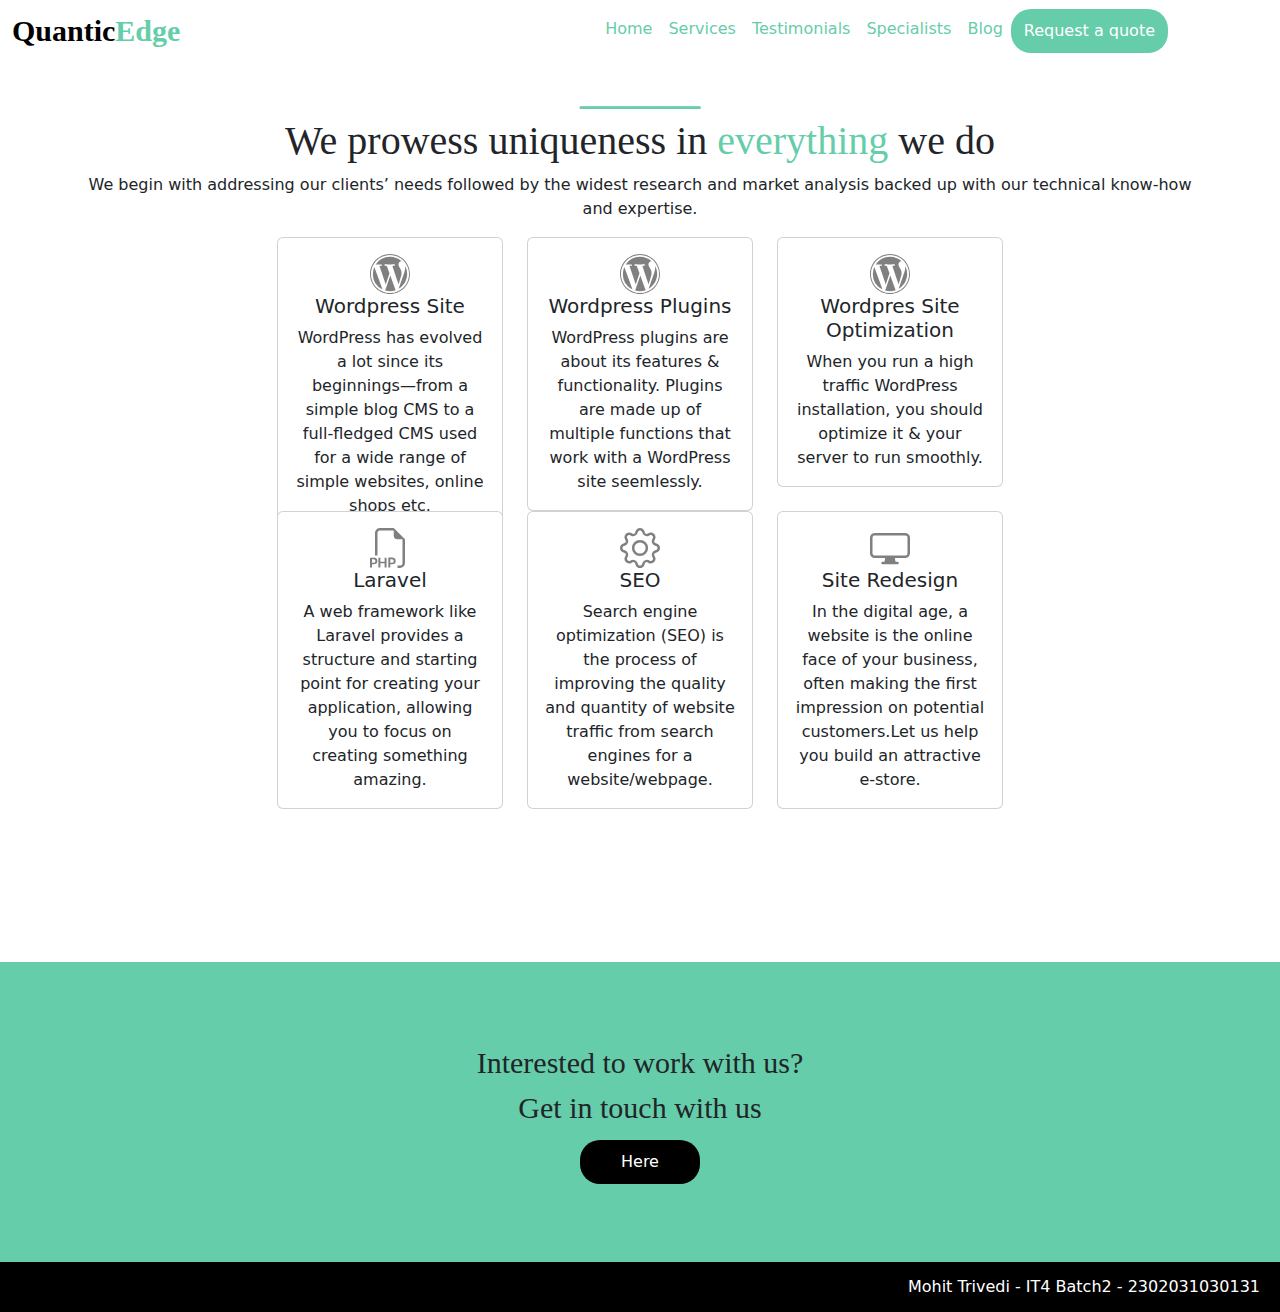
<file: services.html>
<html>

<head>
    <meta charset="UTF-8">
    <meta name="viewport" content="width=device-width, initial-scale=1.0">
    <link href="https://cdn.jsdelivr.net/npm/bootstrap@5.3.3/dist/css/bootstrap.min.css" rel="stylesheet"
        integrity="sha384-QWTKZyjpPEjISv5WaRU9OFeRpok6YctnYmDr5pNlyT2bRjXh0JMhjY6hW+ALEwIH" crossorigin="anonymous">
    <link rel="stylesheet" href="style.css">
</head>

<title>Services</title>

<body>

    <!-- Common top  nav menu -->
    <nav class="navbar navbar-expand-lg justify-content-end">
        <div class="container-fluid">
            <button class="navbar-toggler" type="button" data-bs-toggle="collapse" data-bs-target="#navbarNav"
                aria-controls="navbarNav" aria-expanded="false" aria-label="Toggle navigation">
                <span class="navbar-toggler-icon"></span>
            </button>

            <div class="collapse navbar-collapse justify-content-start company-title">
                <a class="nav-link" href="/mohit-web/home.html"><span style="color:black;">Quantic</span>Edge</a>
            </div>

            <div class="collapse navbar-collapse justify-content-end" id="navbarNav">
                <ul class="navbar-nav">
                    <li class="nav-item">
                        <a class="nav-link home-page-nav-menu" href="/mohit-web/home.html">Home</a>
                    </li>
                    <li class="nav-item">
                        <a class="nav-link home-page-nav-menu" href="/mohit-web/services.html">Services</a>
                    </li>
                    <li class="nav-item">
                        <a class="nav-link home-page-nav-menu" href="/mohit-web/testimonials.html">Testimonials</a>
                    </li>
                    <li class="nav-item">
                        <a class="nav-link home-page-nav-menu" href="/mohit-web/our-team.html">Specialists</a>
                    </li>
                    <li class="nav-item">
                        <a class="nav-link home-page-nav-menu" href="/mohit-web/blog.html">Blog</a>
                    </li>
                    <li class="nav-item req-quote-btn">
                        <a class="nav-link home-page-nav-menu req-quote-btn" href="/mohit-web/contact-us.html">Request a
                            quote</a>
                    </li>
                    <li style="width:100px;"></li>
                </ul>
            </div>
        </div>
    </nav>

    <!-- Services posts -->
    <div class="container top-center-post">
        <h1 style="color:mediumaquamarine">______</h1>
        <h1 class="home-page-post-header">We prowess uniqueness in <span style="color:mediumaquamarine">everything
            </span>we do
        </h1>
        <p>We begin with addressing our clients’ needs followed by the widest research and market analysis backed up
            with our technical know-how and expertise.</p>
    </div>
    <div class="post-container">
        <div class="row">
            <div class="col-md-4" style="width:250px;height:250px;">
                <div class="card post-card">
                    <div class="card-body">

                        <svg xmlns="http://www.w3.org/2000/svg" width="40" height="40" fill="gray"
                            class="bi bi-wordpress" viewBox="0 0 16 16">
                            <path
                                d="M12.633 7.653c0-.848-.305-1.435-.566-1.892l-.08-.13c-.317-.51-.594-.958-.594-1.48 0-.63.478-1.218 1.152-1.218q.03 0 .058.003l.031.003A6.84 6.84 0 0 0 8 1.137 6.86 6.86 0 0 0 2.266 4.23c.16.005.313.009.442.009.717 0 1.828-.087 1.828-.087.37-.022.414.521.044.565 0 0-.371.044-.785.065l2.5 7.434 1.5-4.506-1.07-2.929c-.369-.022-.719-.065-.719-.065-.37-.022-.326-.588.043-.566 0 0 1.134.087 1.808.087.718 0 1.83-.087 1.83-.087.37-.022.413.522.043.566 0 0-.372.043-.785.065l2.48 7.377.684-2.287.054-.173c.27-.86.469-1.495.469-2.046zM1.137 8a6.86 6.86 0 0 0 3.868 6.176L1.73 5.206A6.8 6.8 0 0 0 1.137 8" />
                            <path
                                d="M6.061 14.583 8.121 8.6l2.109 5.78q.02.05.049.094a6.85 6.85 0 0 1-4.218.109m7.96-9.876q.046.328.047.706c0 .696-.13 1.479-.522 2.458l-2.096 6.06a6.86 6.86 0 0 0 2.572-9.224z" />
                            <path fill-rule="evenodd"
                                d="M0 8c0-4.411 3.589-8 8-8s8 3.589 8 8-3.59 8-8 8-8-3.589-8-8m.367 0c0 4.209 3.424 7.633 7.633 7.633S15.632 12.209 15.632 8C15.632 3.79 12.208.367 8 .367 3.79.367.367 3.79.367 8" />
                        </svg>

                        <h5 class="card-title">Wordpress Site</h5>
                        <p class="card-text">WordPress has evolved a lot since its beginnings—from a simple blog CMS
                            to
                            a full-fledged CMS used for a wide range of simple websites, online shops
                            etc.
                        </p>
                    </div>
                </div>
            </div>
            <div class="col-md-4" style="width:250px;height:250px;">
                <div class="card post-card">
                    <div class="card-body">

                        <svg xmlns="http://www.w3.org/2000/svg" width="40" height="40" fill="gray"
                            class="bi bi-wordpress" viewBox="0 0 16 16">
                            <path
                                d="M12.633 7.653c0-.848-.305-1.435-.566-1.892l-.08-.13c-.317-.51-.594-.958-.594-1.48 0-.63.478-1.218 1.152-1.218q.03 0 .058.003l.031.003A6.84 6.84 0 0 0 8 1.137 6.86 6.86 0 0 0 2.266 4.23c.16.005.313.009.442.009.717 0 1.828-.087 1.828-.087.37-.022.414.521.044.565 0 0-.371.044-.785.065l2.5 7.434 1.5-4.506-1.07-2.929c-.369-.022-.719-.065-.719-.065-.37-.022-.326-.588.043-.566 0 0 1.134.087 1.808.087.718 0 1.83-.087 1.83-.087.37-.022.413.522.043.566 0 0-.372.043-.785.065l2.48 7.377.684-2.287.054-.173c.27-.86.469-1.495.469-2.046zM1.137 8a6.86 6.86 0 0 0 3.868 6.176L1.73 5.206A6.8 6.8 0 0 0 1.137 8" />
                            <path
                                d="M6.061 14.583 8.121 8.6l2.109 5.78q.02.05.049.094a6.85 6.85 0 0 1-4.218.109m7.96-9.876q.046.328.047.706c0 .696-.13 1.479-.522 2.458l-2.096 6.06a6.86 6.86 0 0 0 2.572-9.224z" />
                            <path fill-rule="evenodd"
                                d="M0 8c0-4.411 3.589-8 8-8s8 3.589 8 8-3.59 8-8 8-8-3.589-8-8m.367 0c0 4.209 3.424 7.633 7.633 7.633S15.632 12.209 15.632 8C15.632 3.79 12.208.367 8 .367 3.79.367.367 3.79.367 8" />
                        </svg>

                        <h5 class="card-title">Wordpress Plugins</h5>
                        <p class="card-text">WordPress plugins are about its features & functionality. Plugins are made
                            up of
                            multiple functions that work with a WordPress site seemlessly.</p>
                    </div>
                </div>
            </div>
            <div class="col-md-4" style="width:250px;height:250px;">
                <div class="card post-card">
                    <div class="card-body">

                        <svg xmlns="http://www.w3.org/2000/svg" width="40" height="40" fill="gray"
                            class="bi bi-wordpress" viewBox="0 0 16 16">
                            <path
                                d="M12.633 7.653c0-.848-.305-1.435-.566-1.892l-.08-.13c-.317-.51-.594-.958-.594-1.48 0-.63.478-1.218 1.152-1.218q.03 0 .058.003l.031.003A6.84 6.84 0 0 0 8 1.137 6.86 6.86 0 0 0 2.266 4.23c.16.005.313.009.442.009.717 0 1.828-.087 1.828-.087.37-.022.414.521.044.565 0 0-.371.044-.785.065l2.5 7.434 1.5-4.506-1.07-2.929c-.369-.022-.719-.065-.719-.065-.37-.022-.326-.588.043-.566 0 0 1.134.087 1.808.087.718 0 1.83-.087 1.83-.087.37-.022.413.522.043.566 0 0-.372.043-.785.065l2.48 7.377.684-2.287.054-.173c.27-.86.469-1.495.469-2.046zM1.137 8a6.86 6.86 0 0 0 3.868 6.176L1.73 5.206A6.8 6.8 0 0 0 1.137 8" />
                            <path
                                d="M6.061 14.583 8.121 8.6l2.109 5.78q.02.05.049.094a6.85 6.85 0 0 1-4.218.109m7.96-9.876q.046.328.047.706c0 .696-.13 1.479-.522 2.458l-2.096 6.06a6.86 6.86 0 0 0 2.572-9.224z" />
                            <path fill-rule="evenodd"
                                d="M0 8c0-4.411 3.589-8 8-8s8 3.589 8 8-3.59 8-8 8-8-3.589-8-8m.367 0c0 4.209 3.424 7.633 7.633 7.633S15.632 12.209 15.632 8C15.632 3.79 12.208.367 8 .367 3.79.367.367 3.79.367 8" />
                        </svg>

                        <h5 class="card-title">Wordpres Site Optimization</h5>
                        <p class="card-text">When you run a high traffic WordPress installation, you should optimize
                            it & your server to run smoothly.</p>
                    </div>
                </div>
            </div>
        </div>
        <br>
        <div class="row">
            <div class="col-md-4" style="width:250px;height:250px;">
                <div class="card post-card">
                    <div class="card-body">

                        <svg xmlns="http://www.w3.org/2000/svg" width="40" height="40" fill="gray"
                            class="bi bi-filetype-php" viewBox="0 0 16 16">
                            <path fill-rule="evenodd"
                                d="M14 4.5V14a2 2 0 0 1-2 2h-1v-1h1a1 1 0 0 0 1-1V4.5h-2A1.5 1.5 0 0 1 9.5 3V1H4a1 1 0 0 0-1 1v9H2V2a2 2 0 0 1 2-2h5.5zM1.6 11.85H0v3.999h.791v-1.342h.803q.43 0 .732-.173.305-.175.463-.474a1.4 1.4 0 0 0 .161-.677q0-.375-.158-.677a1.2 1.2 0 0 0-.46-.477q-.3-.18-.732-.179m.545 1.333a.8.8 0 0 1-.085.38.57.57 0 0 1-.238.241.8.8 0 0 1-.375.082H.788V12.48h.66q.327 0 .512.181.185.182.185.522m4.48 2.666V11.85h-.79v1.626H4.153V11.85h-.79v3.999h.79v-1.714h1.682v1.714zm.703-3.999h1.6q.433 0 .732.179.3.175.46.477.158.302.158.677t-.161.677q-.159.299-.463.474a1.45 1.45 0 0 1-.733.173H8.12v1.342h-.791zm2.06 1.714a.8.8 0 0 0 .084-.381q0-.34-.184-.521-.184-.182-.513-.182h-.66v1.406h.66a.8.8 0 0 0 .375-.082.57.57 0 0 0 .237-.24Z" />
                        </svg>

                        <h5 class="card-title">Laravel</h5>
                        <p class="card-text"> A web framework like Laravel provides a structure and starting point for
                            creating your application,
                            allowing you to focus on creating something amazing.</p>
                    </div>
                </div>
            </div>
            <div class="col-md-4" style="width:250px;height:250px;">
                <div class="card post-card">
                    <div class="card-body">

                        <svg xmlns="http://www.w3.org/2000/svg" width="40" height="40" fill="gray" class="bi bi-gear"
                            viewBox="0 0 16 16">
                            <path
                                d="M8 4.754a3.246 3.246 0 1 0 0 6.492 3.246 3.246 0 0 0 0-6.492M5.754 8a2.246 2.246 0 1 1 4.492 0 2.246 2.246 0 0 1-4.492 0" />
                            <path
                                d="M9.796 1.343c-.527-1.79-3.065-1.79-3.592 0l-.094.319a.873.873 0 0 1-1.255.52l-.292-.16c-1.64-.892-3.433.902-2.54 2.541l.159.292a.873.873 0 0 1-.52 1.255l-.319.094c-1.79.527-1.79 3.065 0 3.592l.319.094a.873.873 0 0 1 .52 1.255l-.16.292c-.892 1.64.901 3.434 2.541 2.54l.292-.159a.873.873 0 0 1 1.255.52l.094.319c.527 1.79 3.065 1.79 3.592 0l.094-.319a.873.873 0 0 1 1.255-.52l.292.16c1.64.893 3.434-.902 2.54-2.541l-.159-.292a.873.873 0 0 1 .52-1.255l.319-.094c1.79-.527 1.79-3.065 0-3.592l-.319-.094a.873.873 0 0 1-.52-1.255l.16-.292c.893-1.64-.902-3.433-2.541-2.54l-.292.159a.873.873 0 0 1-1.255-.52zm-2.633.283c.246-.835 1.428-.835 1.674 0l.094.319a1.873 1.873 0 0 0 2.693 1.115l.291-.16c.764-.415 1.6.42 1.184 1.185l-.159.292a1.873 1.873 0 0 0 1.116 2.692l.318.094c.835.246.835 1.428 0 1.674l-.319.094a1.873 1.873 0 0 0-1.115 2.693l.16.291c.415.764-.42 1.6-1.185 1.184l-.291-.159a1.873 1.873 0 0 0-2.693 1.116l-.094.318c-.246.835-1.428.835-1.674 0l-.094-.319a1.873 1.873 0 0 0-2.692-1.115l-.292.16c-.764.415-1.6-.42-1.184-1.185l.159-.291A1.873 1.873 0 0 0 1.945 8.93l-.319-.094c-.835-.246-.835-1.428 0-1.674l.319-.094A1.873 1.873 0 0 0 3.06 4.377l-.16-.292c-.415-.764.42-1.6 1.185-1.184l.292.159a1.873 1.873 0 0 0 2.692-1.115z" />
                        </svg>

                        <h5 class="card-title">SEO</h5>
                        <p class="card-text">Search engine optimization (SEO) is the process of improving the quality
                            and quantity of website traffic from search engines for a website/webpage.</p>
                    </div>
                </div>
            </div>
            <div class="col-md-4" style="width:250px;height:250px;">
                <div class="card post-card">
                    <div class="card-body">

                        <svg xmlns="http://www.w3.org/2000/svg" width="40" height="40" fill="gray" class="bi bi-display"
                            viewBox="0 0 16 16">
                            <path
                                d="M0 4s0-2 2-2h12s2 0 2 2v6s0 2-2 2h-4q0 1 .25 1.5H11a.5.5 0 0 1 0 1H5a.5.5 0 0 1 0-1h.75Q6 13 6 12H2s-2 0-2-2zm1.398-.855a.76.76 0 0 0-.254.302A1.5 1.5 0 0 0 1 4.01V10c0 .325.078.502.145.602q.105.156.302.254a1.5 1.5 0 0 0 .538.143L2.01 11H14c.325 0 .502-.078.602-.145a.76.76 0 0 0 .254-.302 1.5 1.5 0 0 0 .143-.538L15 9.99V4c0-.325-.078-.502-.145-.602a.76.76 0 0 0-.302-.254A1.5 1.5 0 0 0 13.99 3H2c-.325 0-.502.078-.602.145" />
                        </svg>

                        <h5 class="card-title">Site Redesign</h5>
                        <p class="card-text">In the digital age, a website is the online face of your business, often
                            making the first impression on potential customers.Let us help you
                            build an attractive e-store.</p>
                    </div>
                </div>
            </div>
        </div>
    </div>

    <!-- Common contact us section -->
    <div class="contact-us-section">
        <div class="contact-us-text">Interested to work with us?</br>
            Get in touch with us</br>
        </div>
        <a href="/mohit-web/contact-us.html" class="nav-link get-in-touch-button">Here</a>
    </div>

    <!-- Mohit Trivedi footer -->
    <footer class="footer-mohit">
        <div class="footer-content">
            Mohit Trivedi - IT4 Batch2 - 2302031030131
        </div>
    </footer>

</body>

</html>
</file>
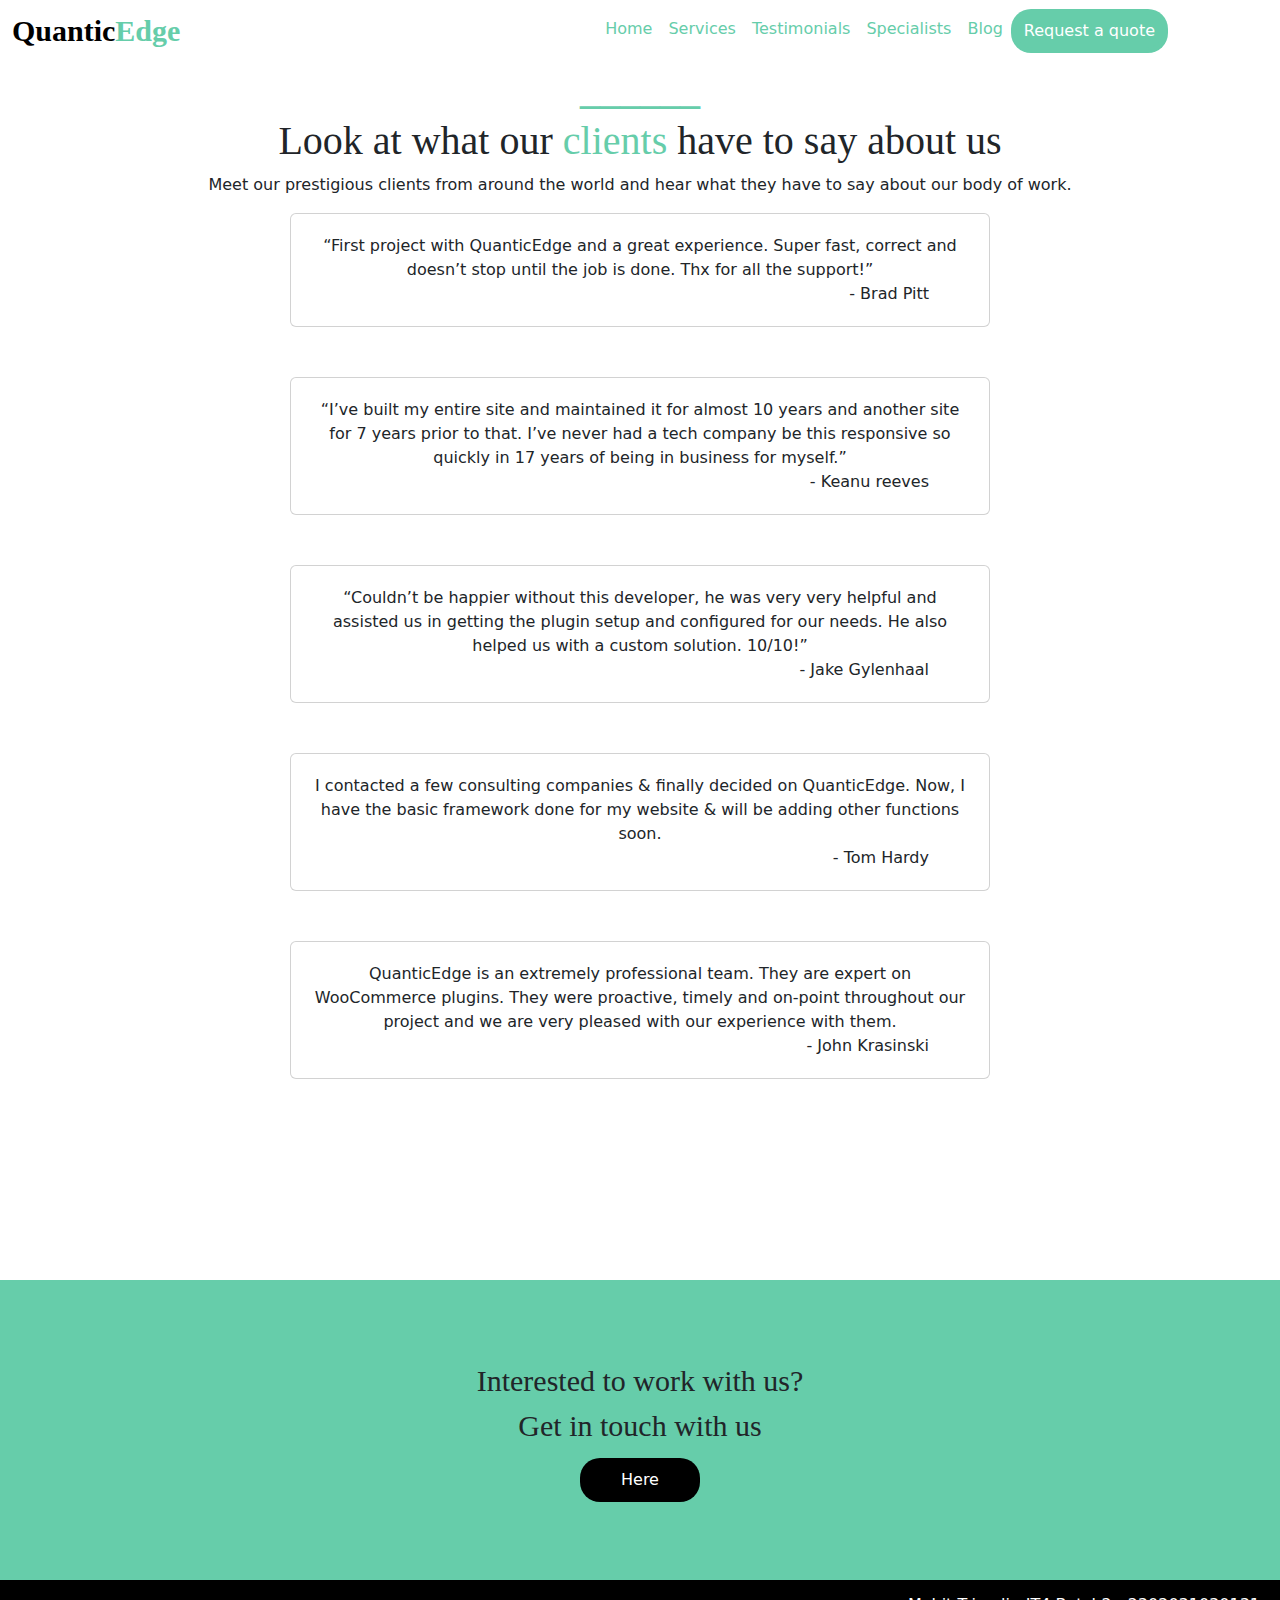
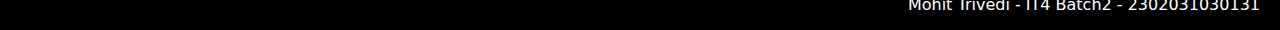
<file: testimonials.html>
<html>

<head>
    <meta charset="UTF-8">
    <meta name="viewport" content="width=device-width, initial-scale=1.0">
    <link href="https://cdn.jsdelivr.net/npm/bootstrap@5.3.3/dist/css/bootstrap.min.css" rel="stylesheet"
        integrity="sha384-QWTKZyjpPEjISv5WaRU9OFeRpok6YctnYmDr5pNlyT2bRjXh0JMhjY6hW+ALEwIH" crossorigin="anonymous">
    <link rel="stylesheet" href="style.css">
</head>

<title>Testimonials</title>

<body>

    <!-- Common top nav menu -->
    <nav class="navbar navbar-expand-lg justify-content-end">
        <div class="container-fluid">
            <button class="navbar-toggler" type="button" data-bs-toggle="collapse" data-bs-target="#navbarNav"
                aria-controls="navbarNav" aria-expanded="false" aria-label="Toggle navigation">
                <span class="navbar-toggler-icon"></span>
            </button>

            <div class="collapse navbar-collapse justify-content-start company-title">
                <a class="nav-link" href="/mohit-web/home.html"><span style="color:black;">Quantic</span>Edge</a>
            </div>

            <div class="collapse navbar-collapse justify-content-end" id="navbarNav">
                <ul class="navbar-nav">
                    <li class="nav-item">
                        <a class="nav-link home-page-nav-menu" href="/mohit-web/home.html">Home</a>
                    </li>
                    <li class="nav-item">
                        <a class="nav-link home-page-nav-menu" href="/mohit-web/services.html">Services</a>
                    </li>
                    <li class="nav-item">
                        <a class="nav-link home-page-nav-menu" href="/mohit-web/testimonials.html">Testimonials</a>
                    </li>
                    <li class="nav-item">
                        <a class="nav-link home-page-nav-menu" href="/mohit-web/our-team.html">Specialists</a>
                    </li>
                    <li class="nav-item">
                        <a class="nav-link home-page-nav-menu" href="/mohit-web/blog.html">Blog</a>
                    </li>
                    <li class="nav-item req-quote-btn">
                        <a class="nav-link home-page-nav-menu req-quote-btn" href="/mohit-web/contact-us.html">Request a
                            quote</a>
                    </li>
                    <li style="width:100px;"></li>
                </ul>
            </div>
        </div>
    </nav>

    <!-- Clients testimonials -->
    <div class="container top-center-post">
        <h1 style="color:mediumaquamarine">______</h1>
        <h1 class="home-page-post-header">Look at what our <span style="color:mediumaquamarine">clients </span>have
            to
            say about us
        </h1>
        <p>Meet our prestigious clients from around the world and hear what they have to say about our body of work.
        </p>
    </div>
    <div class="post-card" style="width:700px;margin:auto;">
        <div class="card" style="text-align:center;padding:20px">
            “First project with QuanticEdge and a great experience. Super fast, correct and doesn’t stop until the
            job
            is done. Thx for all the support!”
            <div style="text-align:right;padding-right:40px;">- Brad Pitt</div>
        </div>
    </div>
    <div style="height:50px;"></div>
    <div class="post-card" style="width:700px;margin:auto;">
        <div class="card" style="text-align:center;padding:20px">
            “I’ve built my entire site and maintained it for almost 10 years and another site for 7 years prior to
            that.
            I’ve never had a tech company be this responsive so quickly in 17 years of being in business for
            myself.”
            <div style="text-align:right;padding-right:40px;">- Keanu reeves</div>
        </div>
    </div>
    <div style="height:50px;"></div>
    <div class="post-card" style="width:700px;margin:auto;">
        <div class="card" style="text-align:center;padding:20px">
            “Couldn’t be happier without this developer, he was very very helpful and assisted us in getting the
            plugin
            setup and configured for our needs. He also helped us with a custom solution. 10/10!”
            <div style="text-align:right;padding-right:40px;">- Jake Gylenhaal</div>
        </div>
    </div>
    <div style="height:50px;"></div>
    <div class="post-card" style="width:700px;margin:auto;">
        <div class="card" style="text-align:center;padding:20px">
            I contacted a few consulting companies &amp; finally decided on QuanticEdge. Now, I have the basic
            framework
            done for my website &amp; will be adding other functions soon.
            <div style="text-align:right;padding-right:40px;">- Tom Hardy</div>
        </div>
    </div>
    <div style="height:50px;"></div>
    <div class="post-card" style="width:700px;margin:auto;">
        <div class="card" style="text-align:center;padding:20px">
            QuanticEdge is an extremely professional team. They are expert on WooCommerce plugins. They were
            proactive,
            timely and on-point throughout our project and we are very pleased with our experience with them.
            <div style="text-align:right;padding-right:40px;">- John Krasinski</div>
        </div>
    </div>

    <!-- Common contact us section -->
    <div class="contact-us-section">
        <div class="contact-us-text">Interested to work with us?</br>
            Get in touch with us</br>
        </div>
        <a href="/mohit-web/contact-us.html" class="nav-link get-in-touch-button">Here</a>
    </div>

    <!-- Mohit Trivedi footer -->
    <footer class="footer-mohit">
        <div class="footer-content">
            Mohit Trivedi - IT4 Batch2 - 2302031030131
        </div>
    </footer>

</body>

</html>
</file>
<file: style.css>
/* *********************** Common *********************** */
.company-title {
    color: mediumaquamarine;
    font-size: 30px;
    font-weight: bold;
    font-family: 'Times New Roman', Times, serif;
}

.home-page-nav-menu {
    color: mediumaquamarine;
    font-weight: 500;
}

.back-to-home-btn:hover {
    box-shadow: 0 0 15px mediumaquamarine;
    color: black;
}

.contact-us-section {
    margin-top: 201px;
    display: flex;
    flex-direction: column;
    width: 100%;
    height: 300px;
    background-color: mediumaquamarine;
    align-items: center;
    justify-content: center;
}

.contact-us-text {
    margin-bottom: 10px;
    font-size: 30px;
    text-align: center;
    font-family: 'Times New Roman', Times, serif;
}

.get-in-touch-button {
    background-color: black;
    border-radius: 20px;
    color: white;
    width: 120px;
    text-align: center;
    padding: 10px;
}

.get-in-touch-button:hover {
    box-shadow: 0 0 15px black;
    color: white;
}

.footer-mohit {
    background-color: #000;
    color: #fff;
    height: 50px;
    display: flex;
    justify-content: flex-end;
    align-items: center;
}

.footer-content {
    margin-right: 20px;
}

/* *********************** Home page *********************** */
.req-quote-btn {
    background-color: mediumaquamarine;
    border-radius: 20px;
    /* border: 1px solid lightgray; */
    color: white;
    /* width: 120px; */
    /* text-align: center; */
    padding: 5px;
    /* color: black */
}

.req-quote-btn:hover {
    box-shadow: 0 0 15px mediumaquamarine;
    color: black;
}

.left-down-post {
    position: absolute;
    left: 50px;
    top: 150px;
}

.home-page-post-header {
    font-size: 40px;
    font-family: 'Times New Roman', Times, serif;
}

.get-started-btn {
    background-color: mediumaquamarine;
    border-radius: 20px;
    border: 1px solid lightgray;
    color: white;
    width: 120px;
    text-align: center;
    padding: 10px;
    color: black
}

.get-started-btn:hover {
    box-shadow: 0 0 15px mediumaquamarine;
    color: white;
}

.contact-us-btn {
    border-radius: 20px;
    border: 1px solid lightgray;
    color: mediumaquamarine;
    width: 120px;
    text-align: center;
    padding: 10px;
}

.contact-us-btn:hover {
    box-shadow: 0 0 15px lightgray;
}

/* *********************** Services *********************** */
.top-center-post {
    display: flex;
    flex-direction: column;
    align-items: center;
    text-align: center;
}

.post-container {
    display: flex;
    flex-direction: column;
    align-items: center;
    text-align: center;
}

.post-card {
    margin-bottom: 20px;
}

/* *********************** Specialists *********************** */
.team-email-btn {
    border-radius: 20px;
    border: 1px solid lightgray;
    color: black;
    width: 100%;
    text-align: center;
    padding: 10px;
    background-color: mediumaquamarine;
}

.team-email-btn:hover {
    box-shadow: 0 0 15px lightgray;
}

/* *********************** Blog *********************** */
.back-to-blog {
    border-radius: 20px;
    background-color: mediumaquamarine;
    width: 120px;
    text-align: center;
    padding: 10px;
    color: #fff;
}

.back-to-blog:hover {
    box-shadow: 0 0 20px lightgray;
}

/* *********************** Contact Us *********************** */
.contact-us-page-submit {
    border-radius: 20px;
    background-color: mediumaquamarine;
    width: 120px;
    text-align: center;
    padding: 10px;
    color: #fff;
}

.contact-us-page-submit:hover {
    box-shadow: 0 0 15px lightgray;
}
</file>
